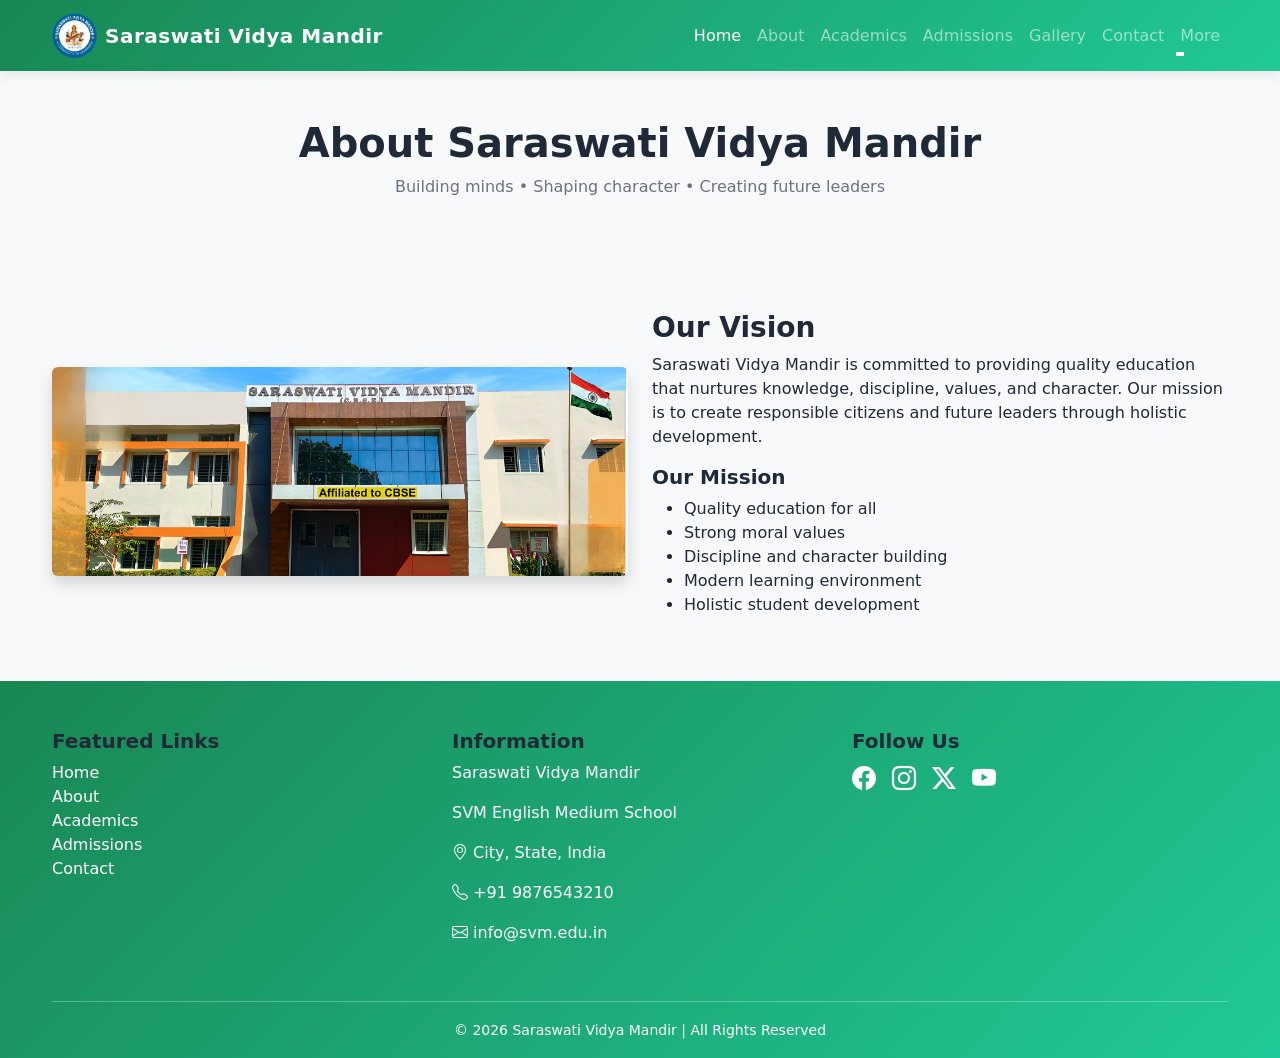
<file: about.html>
<!DOCTYPE html>
<html lang="en">
<head>
<meta charset="UTF-8">
<title>About | Saraswati Vidya Mandir</title>
<meta name="viewport" content="width=device-width, initial-scale=1">

<link href="https://cdn.jsdelivr.net/npm/bootstrap@5.3.2/dist/css/bootstrap.min.css" rel="stylesheet">
<link href="https://cdn.jsdelivr.net/npm/bootstrap-icons@1.11.3/font/bootstrap-icons.css" rel="stylesheet">
<link rel="stylesheet" href="css/style.css">
<link rel="icon" href="images/logo.png">
</head>

<body>

<!-- ================= NAVBAR ================= -->
<!-- Navbar -->
<nav class="navbar navbar-expand-lg navbar-dark bg-success sticky-top">
  <div class="container">
    <!-- Logo + Name -->
    <a class="navbar-brand d-flex align-items-center fw-bold" href="index.html">
      <img src="images/logo.png" alt="SVM Logo" width="45" height="45" class="me-2">
      Saraswati Vidya Mandir
    </a>
    

    <button class="navbar-toggler" data-bs-toggle="collapse" data-bs-target="#menu">
      <span class="navbar-toggler-icon"></span>
    </button>

    <div class="collapse navbar-collapse" id="menu">
      <ul class="navbar-nav ms-auto">

        <li class="nav-item">
          <a class="nav-link active" href="index.html">Home</a>
        </li>

        <li class="nav-item">
          <a class="nav-link" href="about.html">About</a>
        </li>

        <li class="nav-item">
          <a class="nav-link" href="academics.html">Academics</a>
        </li>

        <li class="nav-item">
          <a class="nav-link" href="admissions.html">Admissions</a>
        </li>

        <li class="nav-item">
          <a class="nav-link" href="gallery.html">Gallery</a>
        </li>

         <li class="nav-item">
          <a class="nav-link" href="contact.html">Contact</a>
        </li>

        <!-- Dropdown -->
        <li class="nav-item dropdown">
          <a class="nav-link dropdown-toggle" href="#" role="button" data-bs-toggle="dropdown">
            More
          </a>
          <ul class="dropdown-menu">
            <li><a class="dropdown-item" href="notice.html">Notice Board</a></li>
            <li><a class="dropdown-item" href="results.html">Results</a></li>
            <li><a class="dropdown-item" href="faculty.html">Faculty</a></li>
            <li><a class="dropdown-item" href="events.html">Events</a></li>
            <li><a class="dropdown-item" href="achievements.html">Achievements</a></li>
          </ul>
        </li>
      </ul>
    </div>
  </div>
</nav>

<!-- Header -->
<section class="bg-light py-5 text-center">
  <div class="container">
    <h1 class="fw-bold">About Saraswati Vidya Mandir</h1>
    <p class="text-muted">Building minds • Shaping character • Creating future leaders</p>
  </div>
</section>

<!-- Content -->
<section class="py-5">
<div class="container">
<div class="row align-items-center g-4">

  <div class="col-md-6">
    <img src="images/school.jpg" class="img-fluid rounded shadow">
  </div>

  <div class="col-md-6">
    <h3 class="fw-bold">Our Vision</h3>
    <p>Saraswati Vidya Mandir is committed to providing quality education that nurtures knowledge, discipline, values, and character. Our mission is to create responsible citizens and future leaders through holistic development.</p>

    <h5 class="fw-bold mt-3">Our Mission</h5>
    <ul>
      <li>Quality education for all</li>
      <li>Strong moral values</li>
      <li>Discipline and character building</li>
      <li>Modern learning environment</li>
      <li>Holistic student development</li>
    </ul>
  </div>

</div>
</div>
</section>

<!-- Footer -->
<footer class="bg-success text-white pt-5">
<div class="container">
<div class="row">

  <div class="col-md-4 mb-4">
    <h5 class="fw-bold">Featured Links</h5>
    <ul class="list-unstyled">
      <li><a href="index.html" class="text-white text-decoration-none">Home</a></li>
      <li><a href="about.html" class="text-white text-decoration-none">About</a></li>
      <li><a href="academics.html" class="text-white text-decoration-none">Academics</a></li>
      <li><a href="admissions.html" class="text-white text-decoration-none">Admissions</a></li>
      <li><a href="contact.html" class="text-white text-decoration-none">Contact</a></li>
    </ul>
  </div>

  <div class="col-md-4 mb-4">
    <h5 class="fw-bold">Information</h5>
    <p>Saraswati Vidya Mandir</p>
    <p>SVM English Medium School</p>
    <p><i class="bi bi-geo-alt"></i> City, State, India</p>
    <p><i class="bi bi-telephone"></i> +91 9876543210</p>
    <p><i class="bi bi-envelope"></i> info@svm.edu.in</p>
  </div>

  <div class="col-md-4 mb-4">
    <h5 class="fw-bold">Follow Us</h5>
    <div class="d-flex gap-3 fs-4">
      <a href="#" class="text-white"><i class="bi bi-facebook"></i></a>
      <a href="#" class="text-white"><i class="bi bi-instagram"></i></a>
      <a href="#" class="text-white"><i class="bi bi-twitter-x"></i></a>
      <a href="#" class="text-white"><i class="bi bi-youtube"></i></a>
    </div>
  </div>

</div>

<hr class="border-light">
<div class="text-center pb-3">
  <small>© 2026 Saraswati Vidya Mandir | All Rights Reserved</small>
</div>
</div>
</footer>

<script src="https://cdn.jsdelivr.net/npm/bootstrap@5.3.2/dist/js/bootstrap.bundle.min.js"></script>
</body>
</html>
</file>
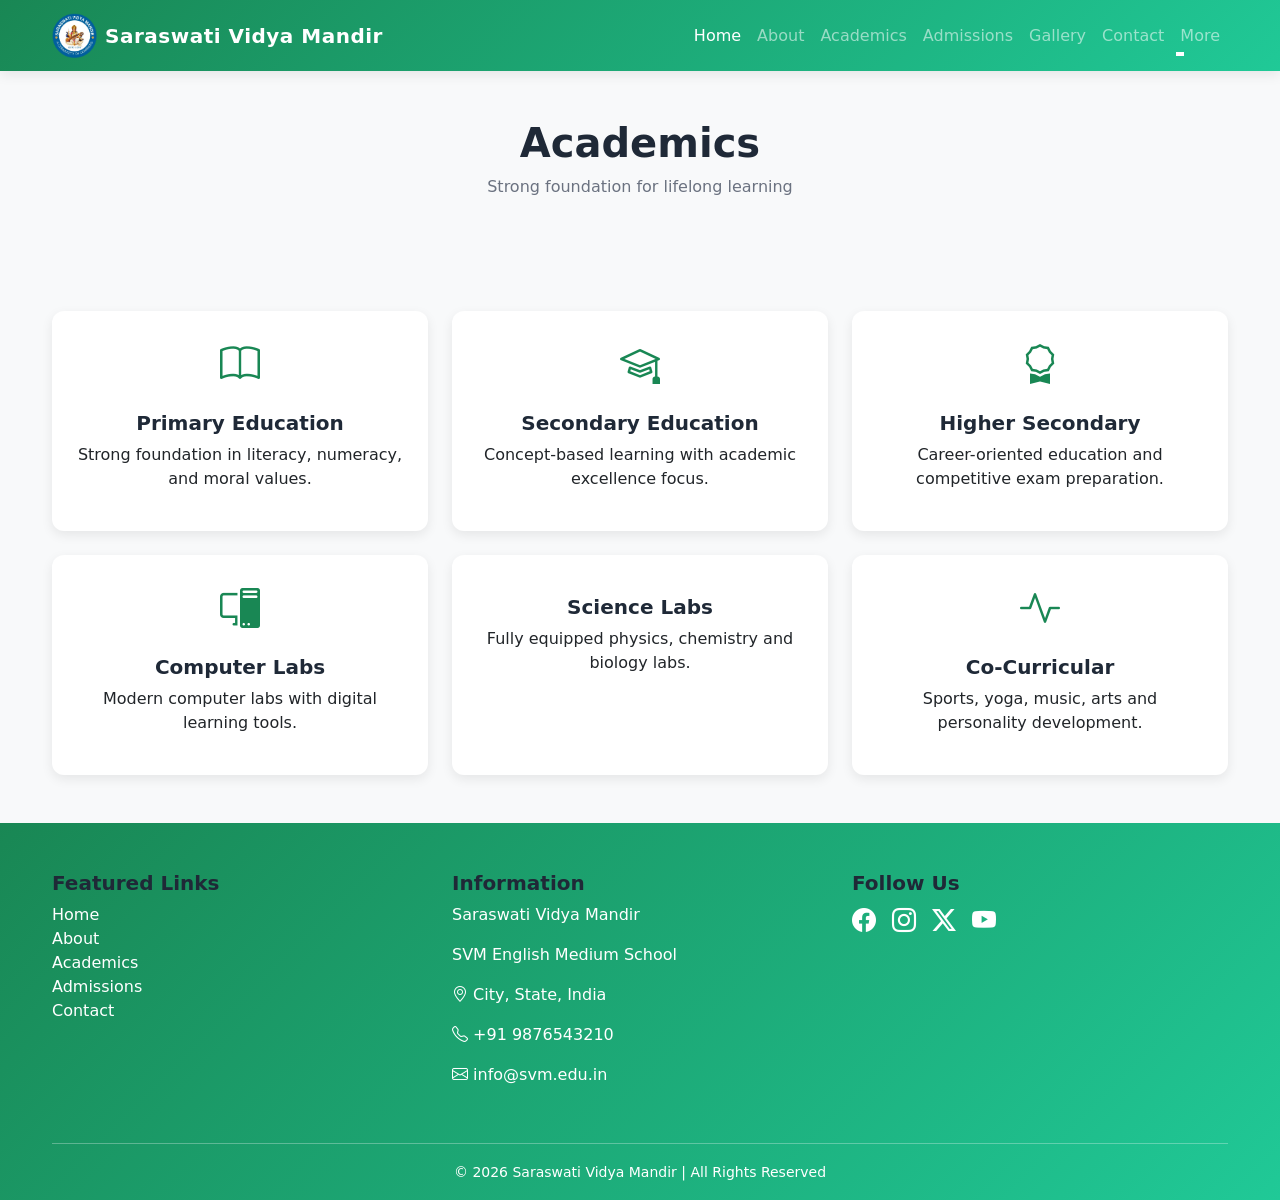
<file: academics.html>
<!DOCTYPE html>
<html lang="en">
<head>
<meta charset="UTF-8">
<title>Academics | Saraswati Vidya Mandir</title>
<meta name="viewport" content="width=device-width, initial-scale=1">

<link href="https://cdn.jsdelivr.net/npm/bootstrap@5.3.2/dist/css/bootstrap.min.css" rel="stylesheet">
<link href="https://cdn.jsdelivr.net/npm/bootstrap-icons@1.11.3/font/bootstrap-icons.css" rel="stylesheet">
<link rel="stylesheet" href="css/style.css">
<link rel="icon" href="images/logo.png">
</head>

<body>

<!-- ================= NAVBAR ================= -->
<!-- Navbar -->
<nav class="navbar navbar-expand-lg navbar-dark bg-success sticky-top">
  <div class="container">
    <!-- Logo + Name -->
    <a class="navbar-brand d-flex align-items-center fw-bold" href="index.html">
      <img src="images/logo.png" alt="SVM Logo" width="45" height="45" class="me-2">
      Saraswati Vidya Mandir
    </a>
    

    <button class="navbar-toggler" data-bs-toggle="collapse" data-bs-target="#menu">
      <span class="navbar-toggler-icon"></span>
    </button>

    <div class="collapse navbar-collapse" id="menu">
      <ul class="navbar-nav ms-auto">

        <li class="nav-item">
          <a class="nav-link active" href="index.html">Home</a>
        </li>

        <li class="nav-item">
          <a class="nav-link" href="about.html">About</a>
        </li>

        <li class="nav-item">
          <a class="nav-link" href="academics.html">Academics</a>
        </li>

        <li class="nav-item">
          <a class="nav-link" href="admissions.html">Admissions</a>
        </li>

        <li class="nav-item">
          <a class="nav-link" href="gallery.html">Gallery</a>
        </li>

         <li class="nav-item">
          <a class="nav-link" href="contact.html">Contact</a>
        </li>

        <!-- Dropdown -->
        <li class="nav-item dropdown">
          <a class="nav-link dropdown-toggle" href="#" role="button" data-bs-toggle="dropdown">
            More
          </a>
          <ul class="dropdown-menu">
            <li><a class="dropdown-item" href="notice.html">Notice Board</a></li>
            <li><a class="dropdown-item" href="results.html">Results</a></li>
            <li><a class="dropdown-item" href="faculty.html">Faculty</a></li>
            <li><a class="dropdown-item" href="events.html">Events</a></li>
            <li><a class="dropdown-item" href="achievements.html">Achievements</a></li>
          </ul>
        </li>
      </ul>
    </div>
  </div>
</nav>


<!-- Header -->
<section class="bg-light py-5 text-center">
  <div class="container">
    <h1 class="fw-bold">Academics</h1>
    <p class="text-muted">Strong foundation for lifelong learning</p>
  </div>
</section>

<!-- Academics Content -->
<section class="py-5">
<div class="container">
<div class="row g-4">

  <div class="col-md-4">
    <div class="card p-4 h-100 text-center">
      <i class="bi bi-book fs-1 text-success"></i>
      <h5 class="fw-bold mt-3">Primary Education</h5>
      <p>Strong foundation in literacy, numeracy, and moral values.</p>
    </div>
  </div>

  <div class="col-md-4">
    <div class="card p-4 h-100 text-center">
      <i class="bi bi-mortarboard fs-1 text-success"></i>
      <h5 class="fw-bold mt-3">Secondary Education</h5>
      <p>Concept-based learning with academic excellence focus.</p>
    </div>
  </div>

  <div class="col-md-4">
    <div class="card p-4 h-100 text-center">
      <i class="bi bi-award fs-1 text-success"></i>
      <h5 class="fw-bold mt-3">Higher Secondary</h5>
      <p>Career-oriented education and competitive exam preparation.</p>
    </div>
  </div>

  <div class="col-md-4">
    <div class="card p-4 h-100 text-center">
      <i class="bi bi-pc-display fs-1 text-success"></i>
      <h5 class="fw-bold mt-3">Computer Labs</h5>
      <p>Modern computer labs with digital learning tools.</p>
    </div>
  </div>

  <div class="col-md-4">
    <div class="card p-4 h-100 text-center">
      <i class="bi bi-flask fs-1 text-success"></i>
      <h5 class="fw-bold mt-3">Science Labs</h5>
      <p>Fully equipped physics, chemistry and biology labs.</p>
    </div>
  </div>

  <div class="col-md-4">
    <div class="card p-4 h-100 text-center">
      <i class="bi bi-activity fs-1 text-success"></i>
      <h5 class="fw-bold mt-3">Co-Curricular</h5>
      <p>Sports, yoga, music, arts and personality development.</p>
    </div>
  </div>

</div>
</div>
</section>

<!-- Footer -->
<footer class="bg-success text-white pt-5">
<div class="container">
<div class="row">

  <div class="col-md-4 mb-4">
    <h5 class="fw-bold">Featured Links</h5>
    <ul class="list-unstyled">
      <li><a href="index.html" class="text-white text-decoration-none">Home</a></li>
      <li><a href="about.html" class="text-white text-decoration-none">About</a></li>
      <li><a href="academics.html" class="text-white text-decoration-none">Academics</a></li>
      <li><a href="admissions.html" class="text-white text-decoration-none">Admissions</a></li>
      <li><a href="contact.html" class="text-white text-decoration-none">Contact</a></li>
    </ul>
  </div>

  <div class="col-md-4 mb-4">
    <h5 class="fw-bold">Information</h5>
    <p>Saraswati Vidya Mandir</p>
    <p>SVM English Medium School</p>
    <p><i class="bi bi-geo-alt"></i> City, State, India</p>
    <p><i class="bi bi-telephone"></i> +91 9876543210</p>
    <p><i class="bi bi-envelope"></i> info@svm.edu.in</p>
  </div>

  <div class="col-md-4 mb-4">
    <h5 class="fw-bold">Follow Us</h5>
    <div class="d-flex gap-3 fs-4">
      <a href="#" class="text-white"><i class="bi bi-facebook"></i></a>
      <a href="#" class="text-white"><i class="bi bi-instagram"></i></a>
      <a href="#" class="text-white"><i class="bi bi-twitter-x"></i></a>
      <a href="#" class="text-white"><i class="bi bi-youtube"></i></a>
    </div>
  </div>

</div>

<hr class="border-light">
<div class="text-center pb-3">
  <small>© 2026 Saraswati Vidya Mandir | All Rights Reserved</small>
</div>
</div>
</footer>

<script src="https://cdn.jsdelivr.net/npm/bootstrap@5.3.2/dist/js/bootstrap.bundle.min.js"></script>
</body>
</html>
</file>
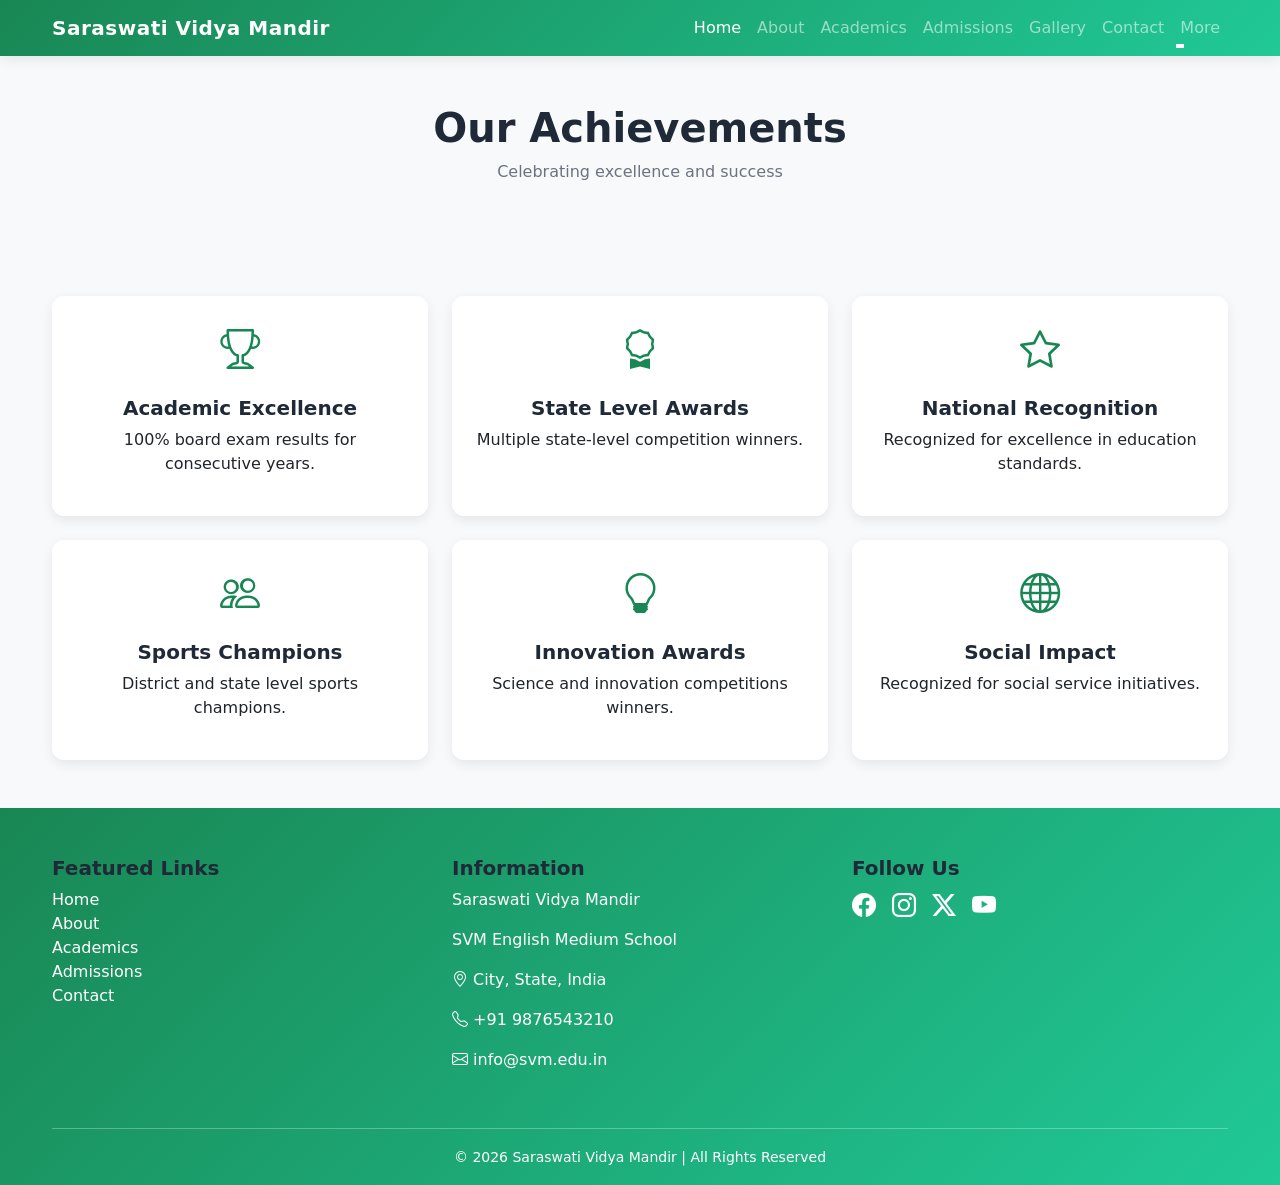
<file: achievements.html>
<!DOCTYPE html>
<html lang="en">
<head>
<meta charset="UTF-8">
<title>Achievements | Saraswati Vidya Mandir</title>
<meta name="viewport" content="width=device-width, initial-scale=1">

<link href="https://cdn.jsdelivr.net/npm/bootstrap@5.3.2/dist/css/bootstrap.min.css" rel="stylesheet">
<link href="https://cdn.jsdelivr.net/npm/bootstrap-icons@1.11.3/font/bootstrap-icons.css" rel="stylesheet">
<link rel="stylesheet" href="css/style.css">
<link rel="icon" href="images/logo.png">
</head>

<body>

<!-- ================= NAVBAR ================= -->
<!-- Navbar -->
<nav class="navbar navbar-expand-lg navbar-dark bg-success sticky-top">
  <div class="container">
    <a class="navbar-brand fw-bold" href="index.html">Saraswati Vidya Mandir</a>

    <button class="navbar-toggler" data-bs-toggle="collapse" data-bs-target="#menu">
      <span class="navbar-toggler-icon"></span>
    </button>

    <div class="collapse navbar-collapse" id="menu">
      <ul class="navbar-nav ms-auto">

        <li class="nav-item">
          <a class="nav-link active" href="index.html">Home</a>
        </li>

        <li class="nav-item">
          <a class="nav-link" href="about.html">About</a>
        </li>

        <li class="nav-item">
          <a class="nav-link" href="academics.html">Academics</a>
        </li>

        <li class="nav-item">
          <a class="nav-link" href="admissions.html">Admissions</a>
        </li>

        <li class="nav-item">
          <a class="nav-link" href="gallery.html">Gallery</a>
        </li>

         <li class="nav-item">
          <a class="nav-link" href="contact.html">Contact</a>
        </li>

        <!-- Dropdown -->
        <li class="nav-item dropdown">
          <a class="nav-link dropdown-toggle" href="#" role="button" data-bs-toggle="dropdown">
            More
          </a>
          <ul class="dropdown-menu">
            <li><a class="dropdown-item" href="notice.html">Notice Board</a></li>
            <li><a class="dropdown-item" href="results.html">Results</a></li>
            <li><a class="dropdown-item" href="faculty.html">Faculty</a></li>
            <li><a class="dropdown-item" href="events.html">Events</a></li>
            <li><a class="dropdown-item" href="achievements.html">Achievements</a></li>
          </ul>
        </li>
      </ul>
    </div>
  </div>
</nav>


<!-- Header -->
<section class="bg-light py-5 text-center">
  <div class="container">
    <h1 class="fw-bold">Our Achievements</h1>
    <p class="text-muted">Celebrating excellence and success</p>
  </div>
</section>

<!-- Achievements Section -->
<section class="py-5">
<div class="container">
<div class="row g-4">

  <div class="col-md-4">
    <div class="card p-4 h-100 text-center">
      <i class="bi bi-trophy fs-1 text-success"></i>
      <h5 class="fw-bold mt-3">Academic Excellence</h5>
      <p>100% board exam results for consecutive years.</p>
    </div>
  </div>

  <div class="col-md-4">
    <div class="card p-4 h-100 text-center">
      <i class="bi bi-award fs-1 text-success"></i>
      <h5 class="fw-bold mt-3">State Level Awards</h5>
      <p>Multiple state-level competition winners.</p>
    </div>
  </div>

  <div class="col-md-4">
    <div class="card p-4 h-100 text-center">
      <i class="bi bi-star fs-1 text-success"></i>
      <h5 class="fw-bold mt-3">National Recognition</h5>
      <p>Recognized for excellence in education standards.</p>
    </div>
  </div>

  <div class="col-md-4">
    <div class="card p-4 h-100 text-center">
      <i class="bi bi-people fs-1 text-success"></i>
      <h5 class="fw-bold mt-3">Sports Champions</h5>
      <p>District and state level sports champions.</p>
    </div>
  </div>

  <div class="col-md-4">
    <div class="card p-4 h-100 text-center">
      <i class="bi bi-lightbulb fs-1 text-success"></i>
      <h5 class="fw-bold mt-3">Innovation Awards</h5>
      <p>Science and innovation competitions winners.</p>
    </div>
  </div>

  <div class="col-md-4">
    <div class="card p-4 h-100 text-center">
      <i class="bi bi-globe fs-1 text-success"></i>
      <h5 class="fw-bold mt-3">Social Impact</h5>
      <p>Recognized for social service initiatives.</p>
    </div>
  </div>

</div>
</div>
</section>

<!-- Footer -->
<footer class="bg-success text-white pt-5">
<div class="container">
<div class="row">

  <div class="col-md-4 mb-4">
    <h5 class="fw-bold">Featured Links</h5>
    <ul class="list-unstyled">
      <li><a href="index.html" class="text-white text-decoration-none">Home</a></li>
      <li><a href="about.html" class="text-white text-decoration-none">About</a></li>
      <li><a href="academics.html" class="text-white text-decoration-none">Academics</a></li>
      <li><a href="admissions.html" class="text-white text-decoration-none">Admissions</a></li>
      <li><a href="contact.html" class="text-white text-decoration-none">Contact</a></li>
    </ul>
  </div>

  <div class="col-md-4 mb-4">
    <h5 class="fw-bold">Information</h5>
    <p>Saraswati Vidya Mandir</p>
    <p>SVM English Medium School</p>
    <p><i class="bi bi-geo-alt"></i> City, State, India</p>
    <p><i class="bi bi-telephone"></i> +91 9876543210</p>
    <p><i class="bi bi-envelope"></i> info@svm.edu.in</p>
  </div>

  <div class="col-md-4 mb-4">
    <h5 class="fw-bold">Follow Us</h5>
    <div class="d-flex gap-3 fs-4">
      <a href="#" class="text-white"><i class="bi bi-facebook"></i></a>
      <a href="#" class="text-white"><i class="bi bi-instagram"></i></a>
      <a href="#" class="text-white"><i class="bi bi-twitter-x"></i></a>
      <a href="#" class="text-white"><i class="bi bi-youtube"></i></a>
    </div>
  </div>

</div>

<hr class="border-light">
<div class="text-center pb-3">
  <small>© 2026 Saraswati Vidya Mandir | All Rights Reserved</small>
</div>
</div>
</footer>

<script src="https://cdn.jsdelivr.net/npm/bootstrap@5.3.2/dist/js/bootstrap.bundle.min.js"></script>
</body>
</html>
</file>
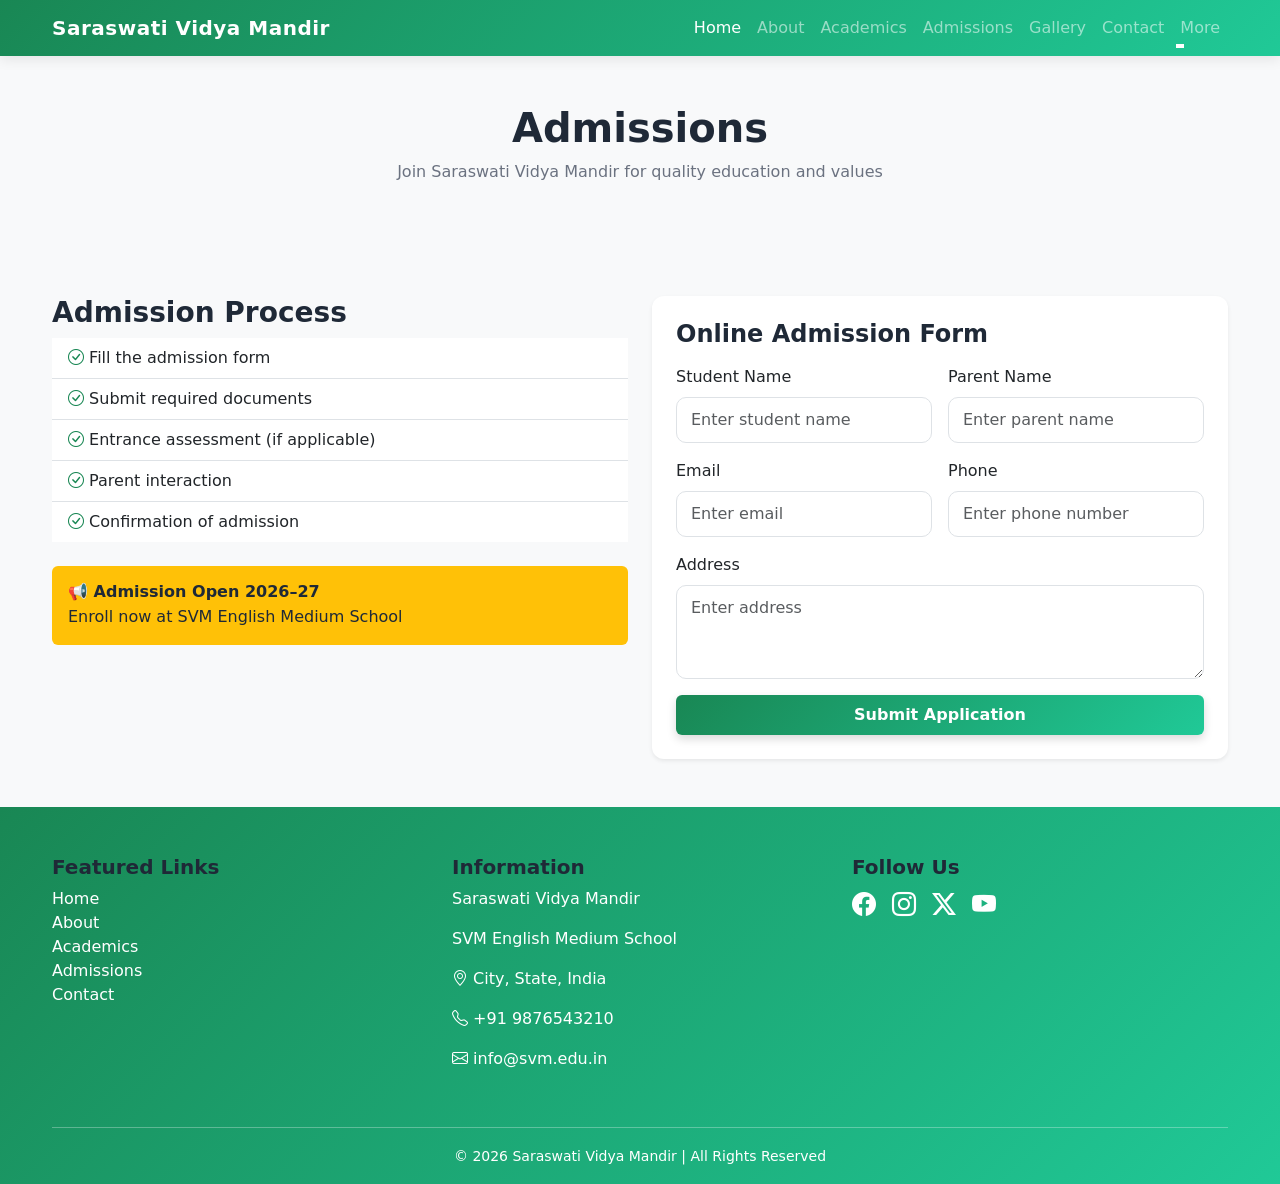
<file: admissions.html>
<!DOCTYPE html>
<html lang="en">
<head>
<meta charset="UTF-8">
<title>Admissions | Saraswati Vidya Mandir</title>
<meta name="viewport" content="width=device-width, initial-scale=1">

<link href="https://cdn.jsdelivr.net/npm/bootstrap@5.3.2/dist/css/bootstrap.min.css" rel="stylesheet">
<link href="https://cdn.jsdelivr.net/npm/bootstrap-icons@1.11.3/font/bootstrap-icons.css" rel="stylesheet">
<link rel="stylesheet" href="css/style.css">
<link rel="icon" href="images/logo.png">
</head>

<body>

<!-- ================= NAVBAR ================= -->
<!-- Navbar -->
<nav class="navbar navbar-expand-lg navbar-dark bg-success sticky-top">
  <div class="container">
    <a class="navbar-brand fw-bold" href="index.html">Saraswati Vidya Mandir</a>

    <button class="navbar-toggler" data-bs-toggle="collapse" data-bs-target="#menu">
      <span class="navbar-toggler-icon"></span>
    </button>

    <div class="collapse navbar-collapse" id="menu">
      <ul class="navbar-nav ms-auto">

        <li class="nav-item">
          <a class="nav-link active" href="index.html">Home</a>
        </li>

        <li class="nav-item">
          <a class="nav-link" href="about.html">About</a>
        </li>

        <li class="nav-item">
          <a class="nav-link" href="academics.html">Academics</a>
        </li>

        <li class="nav-item">
          <a class="nav-link" href="admissions.html">Admissions</a>
        </li>

        <li class="nav-item">
          <a class="nav-link" href="gallery.html">Gallery</a>
        </li>

         <li class="nav-item">
          <a class="nav-link" href="contact.html">Contact</a>
        </li>

        <!-- Dropdown -->
        <li class="nav-item dropdown">
          <a class="nav-link dropdown-toggle" href="#" role="button" data-bs-toggle="dropdown">
            More
          </a>
          <ul class="dropdown-menu">
            <li><a class="dropdown-item" href="notice.html">Notice Board</a></li>
            <li><a class="dropdown-item" href="results.html">Results</a></li>
            <li><a class="dropdown-item" href="faculty.html">Faculty</a></li>
            <li><a class="dropdown-item" href="events.html">Events</a></li>
            <li><a class="dropdown-item" href="achievements.html">Achievements</a></li>
          </ul>
        </li>
      </ul>
    </div>
  </div>
</nav>


<!-- Header -->
<section class="bg-light py-5 text-center">
  <div class="container">
    <h1 class="fw-bold">Admissions</h1>
    <p class="text-muted">Join Saraswati Vidya Mandir for quality education and values</p>
  </div>
</section>

<!-- Admission Info -->
<section class="py-5">
<div class="container">
<div class="row g-4">

  <div class="col-md-6">
    <h3 class="fw-bold">Admission Process</h3>
    <ul class="list-group list-group-flush">
      <li class="list-group-item"><i class="bi bi-check-circle text-success"></i> Fill the admission form</li>
      <li class="list-group-item"><i class="bi bi-check-circle text-success"></i> Submit required documents</li>
      <li class="list-group-item"><i class="bi bi-check-circle text-success"></i> Entrance assessment (if applicable)</li>
      <li class="list-group-item"><i class="bi bi-check-circle text-success"></i> Parent interaction</li>
      <li class="list-group-item"><i class="bi bi-check-circle text-success"></i> Confirmation of admission</li>
    </ul>

    <div class="mt-4 p-3 bg-warning rounded">
      <h6 class="fw-bold mb-1">📢 Admission Open 2026–27</h6>
      <p class="mb-0">Enroll now at SVM English Medium School</p>
    </div>
  </div>

  <div class="col-md-6">
    <div class="card p-4 shadow-sm">
      <h4 class="fw-bold mb-3">Online Admission Form</h4>

      <form>
        <div class="row g-3">

          <div class="col-md-6">
            <label class="form-label">Student Name</label>
            <input type="text" class="form-control" placeholder="Enter student name">
          </div>

          <div class="col-md-6">
            <label class="form-label">Parent Name</label>
            <input type="text" class="form-control" placeholder="Enter parent name">
          </div>

          <div class="col-md-6">
            <label class="form-label">Email</label>
            <input type="email" class="form-control" placeholder="Enter email">
          </div>

          <div class="col-md-6">
            <label class="form-label">Phone</label>
            <input type="text" class="form-control" placeholder="Enter phone number">
          </div>

          <div class="col-12">
            <label class="form-label">Address</label>
            <textarea class="form-control" rows="3" placeholder="Enter address"></textarea>
          </div>

          <div class="col-12">
            <button type="submit" class="btn btn-success w-100 py-2 fw-semibold">
              Submit Application
            </button>
          </div>

        </div>
      </form>

    </div>
  </div>

</div>
</div>
</section>

<!-- Footer -->
<footer class="bg-success text-white pt-5">
<div class="container">
<div class="row">

  <div class="col-md-4 mb-4">
    <h5 class="fw-bold">Featured Links</h5>
    <ul class="list-unstyled">
      <li><a href="index.html" class="text-white text-decoration-none">Home</a></li>
      <li><a href="about.html" class="text-white text-decoration-none">About</a></li>
      <li><a href="academics.html" class="text-white text-decoration-none">Academics</a></li>
      <li><a href="admissions.html" class="text-white text-decoration-none">Admissions</a></li>
      <li><a href="contact.html" class="text-white text-decoration-none">Contact</a></li>
    </ul>
  </div>

  <div class="col-md-4 mb-4">
    <h5 class="fw-bold">Information</h5>
    <p>Saraswati Vidya Mandir</p>
    <p>SVM English Medium School</p>
    <p><i class="bi bi-geo-alt"></i> City, State, India</p>
    <p><i class="bi bi-telephone"></i> +91 9876543210</p>
    <p><i class="bi bi-envelope"></i> info@svm.edu.in</p>
  </div>

  <div class="col-md-4 mb-4">
    <h5 class="fw-bold">Follow Us</h5>
    <div class="d-flex gap-3 fs-4">
      <a href="#" class="text-white"><i class="bi bi-facebook"></i></a>
      <a href="#" class="text-white"><i class="bi bi-instagram"></i></a>
      <a href="#" class="text-white"><i class="bi bi-twitter-x"></i></a>
      <a href="#" class="text-white"><i class="bi bi-youtube"></i></a>
    </div>
  </div>

</div>

<hr class="border-light">
<div class="text-center pb-3">
  <small>© 2026 Saraswati Vidya Mandir | All Rights Reserved</small>
</div>
</div>
</footer>

<script src="https://cdn.jsdelivr.net/npm/bootstrap@5.3.2/dist/js/bootstrap.bundle.min.js"></script>
</body>
</html>
</file>
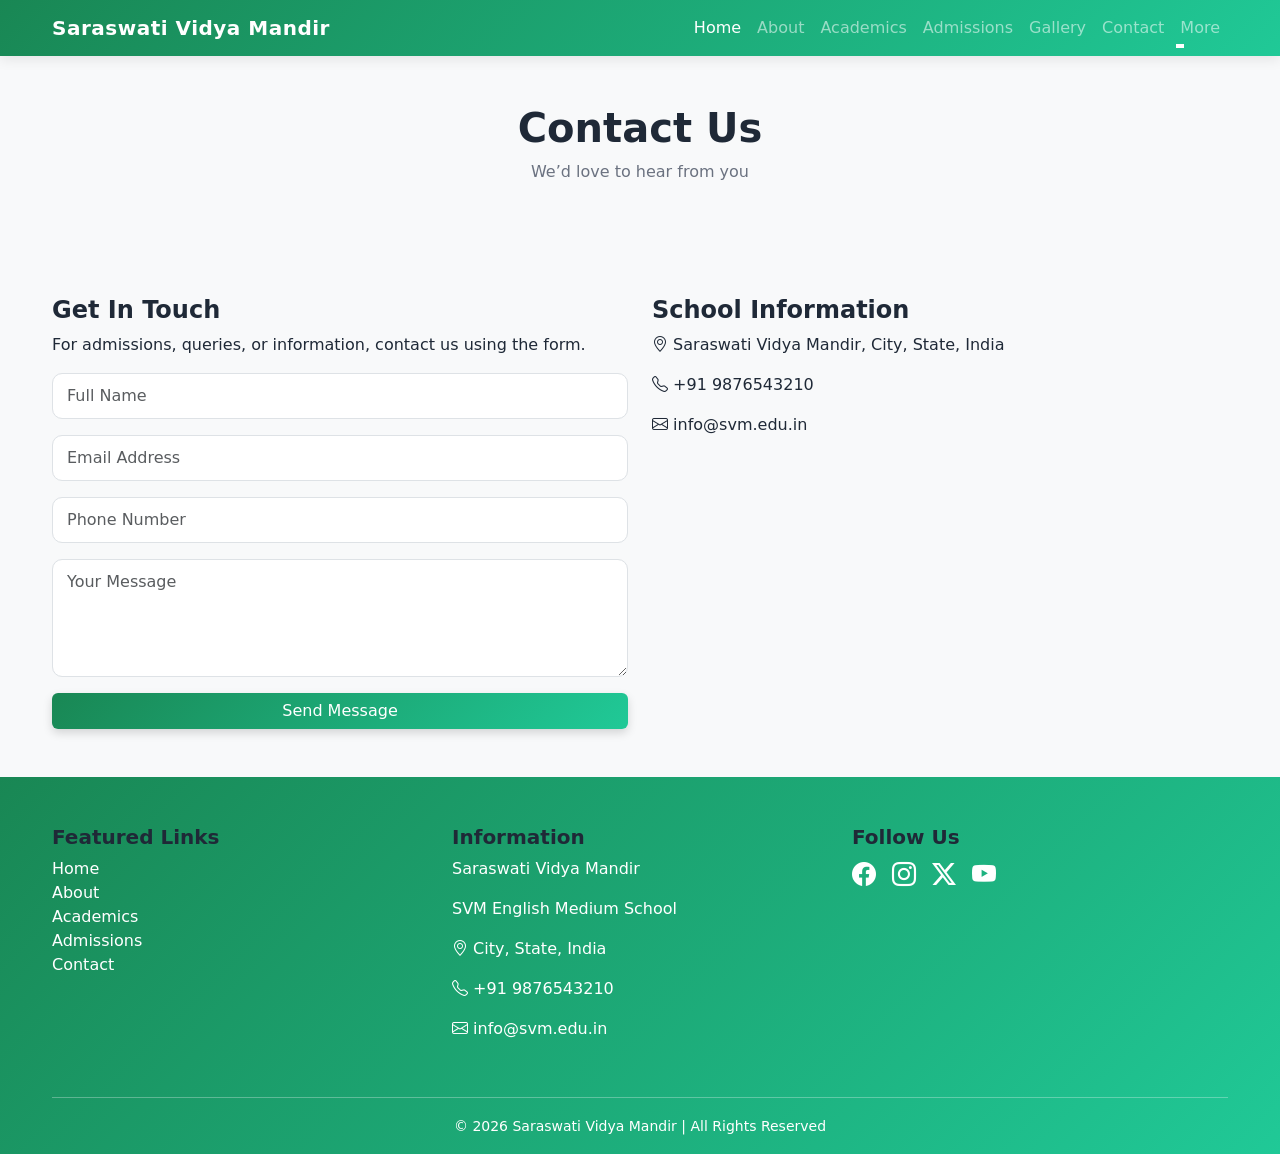
<file: contact.html>
<!DOCTYPE html>
<html lang="en">
<head>
<meta charset="UTF-8">
<title>Contact | Saraswati Vidya Mandir</title>
<meta name="viewport" content="width=device-width, initial-scale=1">

<link href="https://cdn.jsdelivr.net/npm/bootstrap@5.3.2/dist/css/bootstrap.min.css" rel="stylesheet">
<link href="https://cdn.jsdelivr.net/npm/bootstrap-icons@1.11.3/font/bootstrap-icons.css" rel="stylesheet">
<link rel="stylesheet" href="css/style.css">
<link rel="icon" href="images/logo.png">
</head>

<body>

<!-- ================= NAVBAR ================= -->
<!-- Navbar -->
<nav class="navbar navbar-expand-lg navbar-dark bg-success sticky-top">
  <div class="container">
    <a class="navbar-brand fw-bold" href="index.html">Saraswati Vidya Mandir</a>

    <button class="navbar-toggler" data-bs-toggle="collapse" data-bs-target="#menu">
      <span class="navbar-toggler-icon"></span>
    </button>

    <div class="collapse navbar-collapse" id="menu">
      <ul class="navbar-nav ms-auto">

        <li class="nav-item">
          <a class="nav-link active" href="index.html">Home</a>
        </li>

        <li class="nav-item">
          <a class="nav-link" href="about.html">About</a>
        </li>

        <li class="nav-item">
          <a class="nav-link" href="academics.html">Academics</a>
        </li>

        <li class="nav-item">
          <a class="nav-link" href="admissions.html">Admissions</a>
        </li>

        <li class="nav-item">
          <a class="nav-link" href="gallery.html">Gallery</a>
        </li>

         <li class="nav-item">
          <a class="nav-link" href="contact.html">Contact</a>
        </li>

        <!-- Dropdown -->
        <li class="nav-item dropdown">
          <a class="nav-link dropdown-toggle" href="#" role="button" data-bs-toggle="dropdown">
            More
          </a>
          <ul class="dropdown-menu">
            <li><a class="dropdown-item" href="notice.html">Notice Board</a></li>
            <li><a class="dropdown-item" href="results.html">Results</a></li>
            <li><a class="dropdown-item" href="faculty.html">Faculty</a></li>
            <li><a class="dropdown-item" href="events.html">Events</a></li>
            <li><a class="dropdown-item" href="achievements.html">Achievements</a></li>
          </ul>
        </li>
      </ul>
    </div>
  </div>
</nav>

<!-- Header -->
<section class="bg-light py-5 text-center">
  <div class="container">
    <h1 class="fw-bold">Contact Us</h1>
    <p class="text-muted">We’d love to hear from you</p>
  </div>
</section>

<!-- Contact Section -->
<section class="py-5">
<div class="container">
<div class="row g-4">

  <div class="col-md-6">
    <h4 class="fw-bold">Get In Touch</h4>
    <p>For admissions, queries, or information, contact us using the form.</p>

    <form>
      <div class="mb-3">
        <input type="text" class="form-control" placeholder="Full Name">
      </div>
      <div class="mb-3">
        <input type="email" class="form-control" placeholder="Email Address">
      </div>
      <div class="mb-3">
        <input type="text" class="form-control" placeholder="Phone Number">
      </div>
      <div class="mb-3">
        <textarea class="form-control" rows="4" placeholder="Your Message"></textarea>
      </div>
      <button class="btn btn-success w-100">Send Message</button>
    </form>
  </div>

  <div class="col-md-6">
    <h4 class="fw-bold">School Information</h4>
    <p><i class="bi bi-geo-alt"></i> Saraswati Vidya Mandir, City, State, India</p>
    <p><i class="bi bi-telephone"></i> +91 9876543210</p>
    <p><i class="bi bi-envelope"></i> info@svm.edu.in</p>

    <div class="mt-4">
      <iframe 
        src="https://www.google.com/maps?q=India&output=embed" 
        width="100%" 
        height="250" 
        style="border:0;" 
        allowfullscreen 
        loading="lazy">
      </iframe>
    </div>
  </div>

</div>
</div>
</section>

<!-- Footer -->
<footer class="bg-success text-white pt-5">
<div class="container">
<div class="row">

  <div class="col-md-4 mb-4">
    <h5 class="fw-bold">Featured Links</h5>
    <ul class="list-unstyled">
      <li><a href="index.html" class="text-white text-decoration-none">Home</a></li>
      <li><a href="about.html" class="text-white text-decoration-none">About</a></li>
      <li><a href="academics.html" class="text-white text-decoration-none">Academics</a></li>
      <li><a href="admissions.html" class="text-white text-decoration-none">Admissions</a></li>
      <li><a href="contact.html" class="text-white text-decoration-none">Contact</a></li>
    </ul>
  </div>

  <div class="col-md-4 mb-4">
    <h5 class="fw-bold">Information</h5>
    <p>Saraswati Vidya Mandir</p>
    <p>SVM English Medium School</p>
    <p><i class="bi bi-geo-alt"></i> City, State, India</p>
    <p><i class="bi bi-telephone"></i> +91 9876543210</p>
    <p><i class="bi bi-envelope"></i> info@svm.edu.in</p>
  </div>

  <div class="col-md-4 mb-4">
    <h5 class="fw-bold">Follow Us</h5>
    <div class="d-flex gap-3 fs-4">
      <a href="#" class="text-white"><i class="bi bi-facebook"></i></a>
      <a href="#" class="text-white"><i class="bi bi-instagram"></i></a>
      <a href="#" class="text-white"><i class="bi bi-twitter-x"></i></a>
      <a href="#" class="text-white"><i class="bi bi-youtube"></i></a>
    </div>
  </div>

</div>

<hr class="border-light">
<div class="text-center pb-3">
  <small>© 2026 Saraswati Vidya Mandir | All Rights Reserved</small>
</div>
</div>
</footer>

<script src="https://cdn.jsdelivr.net/npm/bootstrap@5.3.2/dist/js/bootstrap.bundle.min.js"></script>
</body>
</html>
</file>
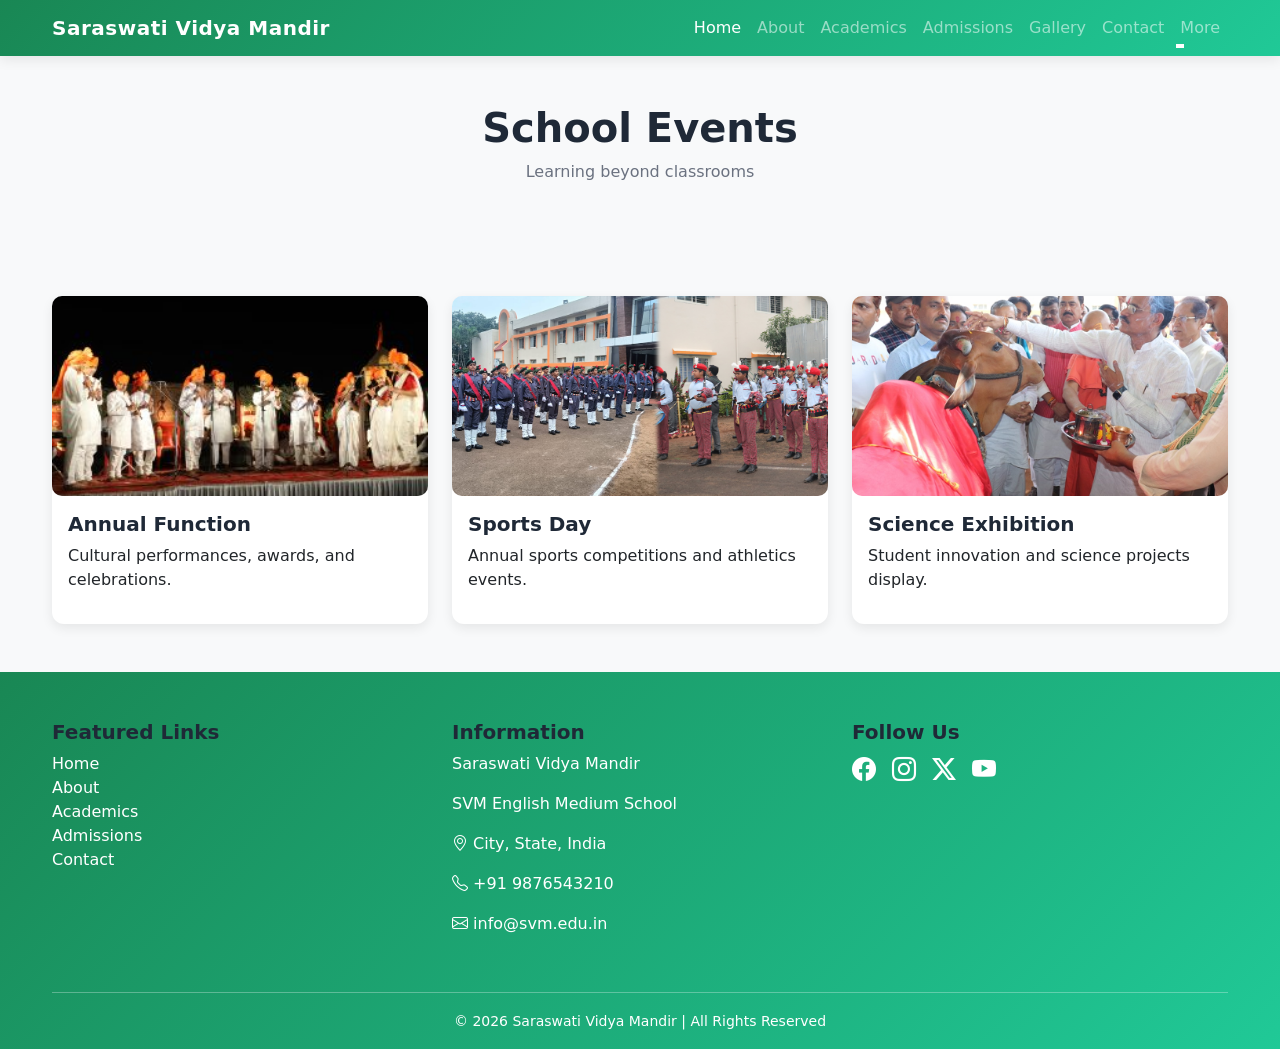
<file: events.html>
<!DOCTYPE html>
<html lang="en">
<head>
<meta charset="UTF-8">
<title>Events | Saraswati Vidya Mandir</title>
<meta name="viewport" content="width=device-width, initial-scale=1">

<link href="https://cdn.jsdelivr.net/npm/bootstrap@5.3.2/dist/css/bootstrap.min.css" rel="stylesheet">
<link href="https://cdn.jsdelivr.net/npm/bootstrap-icons@1.11.3/font/bootstrap-icons.css" rel="stylesheet">
<link rel="stylesheet" href="css/style.css">
<link rel="icon" href="images/logo.png">
</head>

<body>

<!-- ================= NAVBAR ================= -->
<!-- Navbar -->
<nav class="navbar navbar-expand-lg navbar-dark bg-success sticky-top">
  <div class="container">
    <a class="navbar-brand fw-bold" href="index.html">Saraswati Vidya Mandir</a>

    <button class="navbar-toggler" data-bs-toggle="collapse" data-bs-target="#menu">
      <span class="navbar-toggler-icon"></span>
    </button>

    <div class="collapse navbar-collapse" id="menu">
      <ul class="navbar-nav ms-auto">

        <li class="nav-item">
          <a class="nav-link active" href="index.html">Home</a>
        </li>

        <li class="nav-item">
          <a class="nav-link" href="about.html">About</a>
        </li>

        <li class="nav-item">
          <a class="nav-link" href="academics.html">Academics</a>
        </li>

        <li class="nav-item">
          <a class="nav-link" href="admissions.html">Admissions</a>
        </li>

        <li class="nav-item">
          <a class="nav-link" href="gallery.html">Gallery</a>
        </li>

         <li class="nav-item">
          <a class="nav-link" href="contact.html">Contact</a>
        </li>

        <!-- Dropdown -->
        <li class="nav-item dropdown">
          <a class="nav-link dropdown-toggle" href="#" role="button" data-bs-toggle="dropdown">
            More
          </a>
          <ul class="dropdown-menu">
            <li><a class="dropdown-item" href="notice.html">Notice Board</a></li>
            <li><a class="dropdown-item" href="results.html">Results</a></li>
            <li><a class="dropdown-item" href="faculty.html">Faculty</a></li>
            <li><a class="dropdown-item" href="events.html">Events</a></li>
            <li><a class="dropdown-item" href="achievements.html">Achievements</a></li>
          </ul>
        </li>
      </ul>
    </div>
  </div>
</nav>


<!-- Header -->
<section class="bg-light py-5 text-center">
  <div class="container">
    <h1 class="fw-bold">School Events</h1>
    <p class="text-muted">Learning beyond classrooms</p>
  </div>
</section>

<!-- Events Section -->
<section class="py-5">
<div class="container">
<div class="row g-4">

  <div class="col-md-4">
    <div class="card h-100">
      <img src="images/event1.jpg" class="img-fluid gallery-img">
      <div class="card-body">
        <h5 class="fw-bold">Annual Function</h5>
        <p>Cultural performances, awards, and celebrations.</p>
      </div>
    </div>
  </div>

  <div class="col-md-4">
    <div class="card h-100">
      <img src="images/event2.jpg" class="img-fluid gallery-img">
      <div class="card-body">
        <h5 class="fw-bold">Sports Day</h5>
        <p>Annual sports competitions and athletics events.</p>
      </div>
    </div>
  </div>

  <div class="col-md-4">
    <div class="card h-100">
      <img src="images/event3.jpg" class="img-fluid gallery-img">
      <div class="card-body">
        <h5 class="fw-bold">Science Exhibition</h5>
        <p>Student innovation and science projects display.</p>
      </div>
    </div>
  </div>

</div>
</div>
</section>

<!-- Footer -->
<footer class="bg-success text-white pt-5">
<div class="container">
<div class="row">

  <div class="col-md-4 mb-4">
    <h5 class="fw-bold">Featured Links</h5>
    <ul class="list-unstyled">
      <li><a href="index.html" class="text-white text-decoration-none">Home</a></li>
      <li><a href="about.html" class="text-white text-decoration-none">About</a></li>
      <li><a href="academics.html" class="text-white text-decoration-none">Academics</a></li>
      <li><a href="admissions.html" class="text-white text-decoration-none">Admissions</a></li>
      <li><a href="contact.html" class="text-white text-decoration-none">Contact</a></li>
    </ul>
  </div>

  <div class="col-md-4 mb-4">
    <h5 class="fw-bold">Information</h5>
    <p>Saraswati Vidya Mandir</p>
    <p>SVM English Medium School</p>
    <p><i class="bi bi-geo-alt"></i> City, State, India</p>
    <p><i class="bi bi-telephone"></i> +91 9876543210</p>
    <p><i class="bi bi-envelope"></i> info@svm.edu.in</p>
  </div>

  <div class="col-md-4 mb-4">
    <h5 class="fw-bold">Follow Us</h5>
    <div class="d-flex gap-3 fs-4">
      <a href="#" class="text-white"><i class="bi bi-facebook"></i></a>
      <a href="#" class="text-white"><i class="bi bi-instagram"></i></a>
      <a href="#" class="text-white"><i class="bi bi-twitter-x"></i></a>
      <a href="#" class="text-white"><i class="bi bi-youtube"></i></a>
    </div>
  </div>

</div>

<hr class="border-light">
<div class="text-center pb-3">
  <small>© 2026 Saraswati Vidya Mandir | All Rights Reserved</small>
</div>
</div>
</footer>

<script src="https://cdn.jsdelivr.net/npm/bootstrap@5.3.2/dist/js/bootstrap.bundle.min.js"></script>
</body>
</html>
</file>
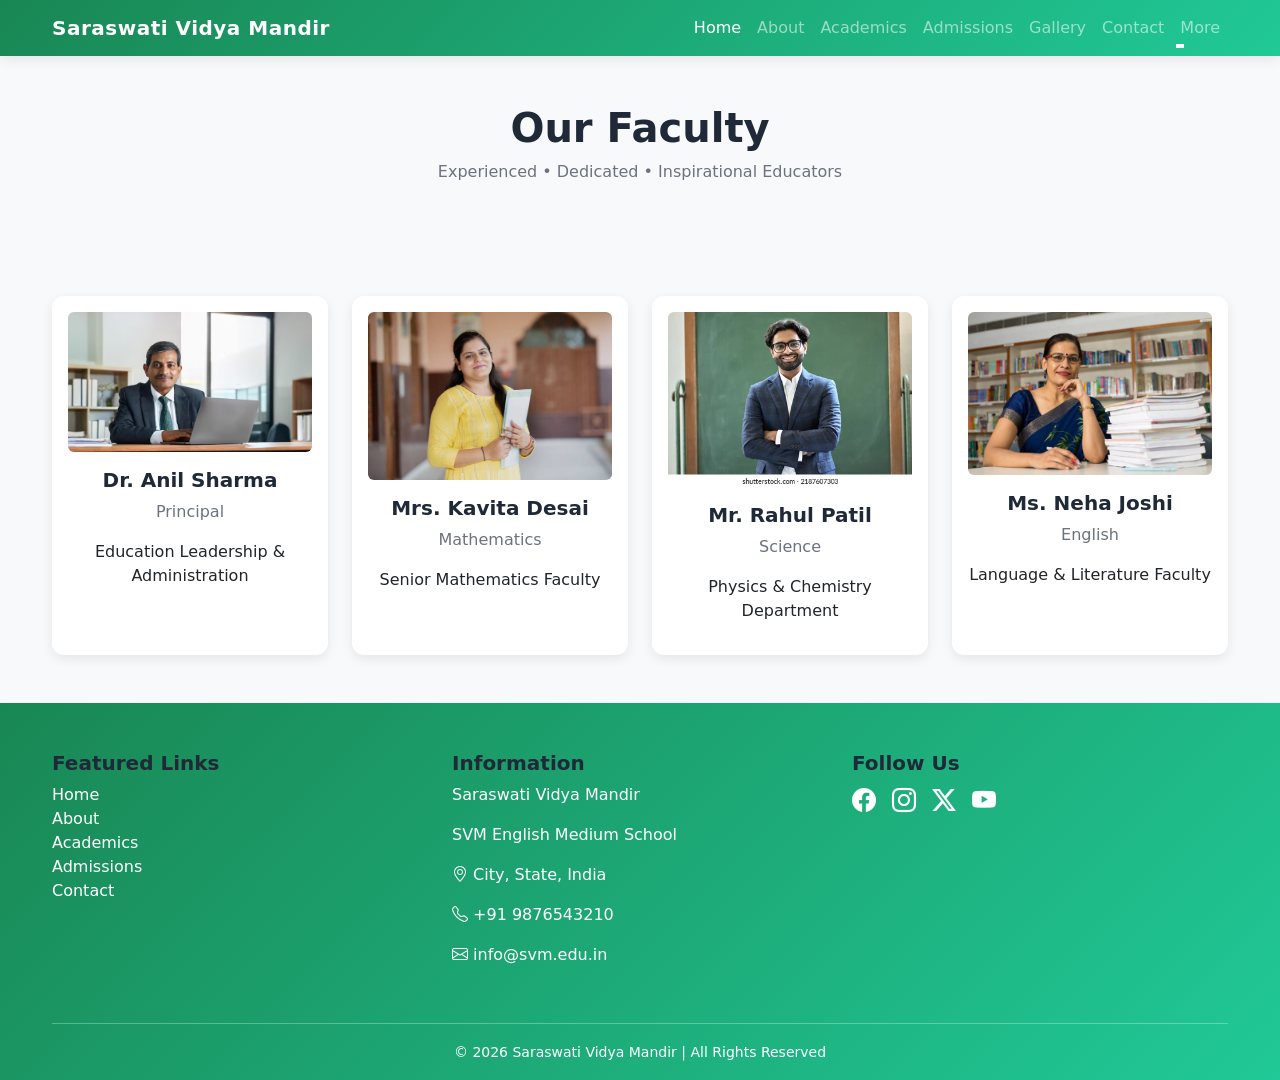
<file: faculty.html>
<!DOCTYPE html>
<html lang="en">
<head>
<meta charset="UTF-8">
<title>Faculty | Saraswati Vidya Mandir</title>
<meta name="viewport" content="width=device-width, initial-scale=1">

<link href="https://cdn.jsdelivr.net/npm/bootstrap@5.3.2/dist/css/bootstrap.min.css" rel="stylesheet">
<link href="https://cdn.jsdelivr.net/npm/bootstrap-icons@1.11.3/font/bootstrap-icons.css" rel="stylesheet">
<link rel="stylesheet" href="css/style.css">
<link rel="icon" href="images/logo.png">
</head>

<body>

<!-- ================= NAVBAR ================= -->
<!-- Navbar -->
<nav class="navbar navbar-expand-lg navbar-dark bg-success sticky-top">
  <div class="container">
    <a class="navbar-brand fw-bold" href="index.html">Saraswati Vidya Mandir</a>

    <button class="navbar-toggler" data-bs-toggle="collapse" data-bs-target="#menu">
      <span class="navbar-toggler-icon"></span>
    </button>

    <div class="collapse navbar-collapse" id="menu">
      <ul class="navbar-nav ms-auto">

        <li class="nav-item">
          <a class="nav-link active" href="index.html">Home</a>
        </li>

        <li class="nav-item">
          <a class="nav-link" href="about.html">About</a>
        </li>

        <li class="nav-item">
          <a class="nav-link" href="academics.html">Academics</a>
        </li>

        <li class="nav-item">
          <a class="nav-link" href="admissions.html">Admissions</a>
        </li>

        <li class="nav-item">
          <a class="nav-link" href="gallery.html">Gallery</a>
        </li>

         <li class="nav-item">
          <a class="nav-link" href="contact.html">Contact</a>
        </li>

        <!-- Dropdown -->
        <li class="nav-item dropdown">
          <a class="nav-link dropdown-toggle" href="#" role="button" data-bs-toggle="dropdown">
            More
          </a>
          <ul class="dropdown-menu">
            <li><a class="dropdown-item" href="notice.html">Notice Board</a></li>
            <li><a class="dropdown-item" href="results.html">Results</a></li>
            <li><a class="dropdown-item" href="faculty.html">Faculty</a></li>
            <li><a class="dropdown-item" href="events.html">Events</a></li>
            <li><a class="dropdown-item" href="achievements.html">Achievements</a></li>
          </ul>
        </li>
      </ul>
    </div>
  </div>
</nav>


<!-- Header -->
<section class="bg-light py-5 text-center">
  <div class="container">
    <h1 class="fw-bold">Our Faculty</h1>
    <p class="text-muted">Experienced • Dedicated • Inspirational Educators</p>
  </div>
</section>

<!-- Faculty Section -->
<section class="py-5">
<div class="container">
<div class="row g-4">

  <div class="col-md-3">
    <div class="card text-center p-3 h-100">
      <img src="images/teacher1.jpg" class="img-fluid rounded mb-3">
      <h5 class="fw-bold">Dr. Anil Sharma</h5>
      <p class="text-muted">Principal</p>
      <p>Education Leadership & Administration</p>
    </div>
  </div>

  <div class="col-md-3">
    <div class="card text-center p-3 h-100">
      <img src="images/teacher2.jpg" class="img-fluid rounded mb-3">
      <h5 class="fw-bold">Mrs. Kavita Desai</h5>
      <p class="text-muted">Mathematics</p>
      <p>Senior Mathematics Faculty</p>
    </div>
  </div>

  <div class="col-md-3">
    <div class="card text-center p-3 h-100">
      <img src="images/teacher3.jpg" class="img-fluid rounded mb-3">
      <h5 class="fw-bold">Mr. Rahul Patil</h5>
      <p class="text-muted">Science</p>
      <p>Physics & Chemistry Department</p>
    </div>
  </div>

  <div class="col-md-3">
    <div class="card text-center p-3 h-100">
      <img src="images/teacher4.jpg" class="img-fluid rounded mb-3">
      <h5 class="fw-bold">Ms. Neha Joshi</h5>
      <p class="text-muted">English</p>
      <p>Language & Literature Faculty</p>
    </div>
  </div>

</div>
</div>
</section>

<!-- Footer -->
<footer class="bg-success text-white pt-5">
<div class="container">
<div class="row">

  <div class="col-md-4 mb-4">
    <h5 class="fw-bold">Featured Links</h5>
    <ul class="list-unstyled">
      <li><a href="index.html" class="text-white text-decoration-none">Home</a></li>
      <li><a href="about.html" class="text-white text-decoration-none">About</a></li>
      <li><a href="academics.html" class="text-white text-decoration-none">Academics</a></li>
      <li><a href="admissions.html" class="text-white text-decoration-none">Admissions</a></li>
      <li><a href="contact.html" class="text-white text-decoration-none">Contact</a></li>
    </ul>
  </div>

  <div class="col-md-4 mb-4">
    <h5 class="fw-bold">Information</h5>
    <p>Saraswati Vidya Mandir</p>
    <p>SVM English Medium School</p>
    <p><i class="bi bi-geo-alt"></i> City, State, India</p>
    <p><i class="bi bi-telephone"></i> +91 9876543210</p>
    <p><i class="bi bi-envelope"></i> info@svm.edu.in</p>
  </div>

  <div class="col-md-4 mb-4">
    <h5 class="fw-bold">Follow Us</h5>
    <div class="d-flex gap-3 fs-4">
      <a href="#" class="text-white"><i class="bi bi-facebook"></i></a>
      <a href="#" class="text-white"><i class="bi bi-instagram"></i></a>
      <a href="#" class="text-white"><i class="bi bi-twitter-x"></i></a>
      <a href="#" class="text-white"><i class="bi bi-youtube"></i></a>
    </div>
  </div>

</div>

<hr class="border-light">
<div class="text-center pb-3">
  <small>© 2026 Saraswati Vidya Mandir | All Rights Reserved</small>
</div>
</div>
</footer>

<script src="https://cdn.jsdelivr.net/npm/bootstrap@5.3.2/dist/js/bootstrap.bundle.min.js"></script>
</body>
</html>
</file>
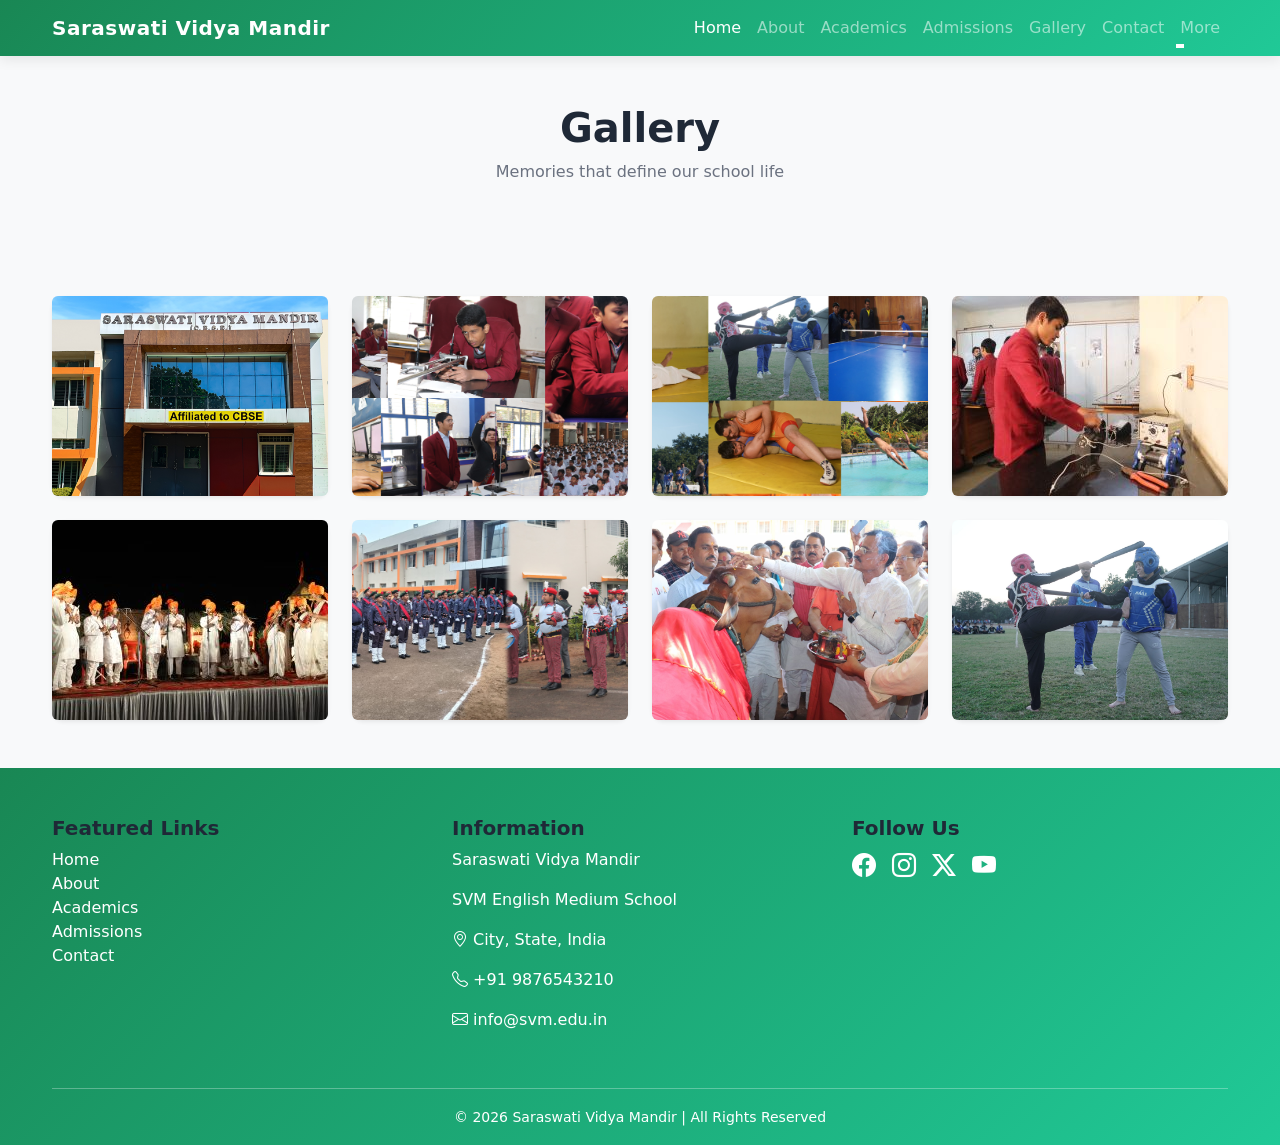
<file: gallery.html>
<!DOCTYPE html>
<html lang="en">
<head>
<meta charset="UTF-8">
<title>Gallery | Saraswati Vidya Mandir</title>
<meta name="viewport" content="width=device-width, initial-scale=1">

<link href="https://cdn.jsdelivr.net/npm/bootstrap@5.3.2/dist/css/bootstrap.min.css" rel="stylesheet">
<link href="https://cdn.jsdelivr.net/npm/bootstrap-icons@1.11.3/font/bootstrap-icons.css" rel="stylesheet">
<link rel="stylesheet" href="css/style.css">
<link rel="icon" href="images/logo.png">
</head>

<body>

<!-- ================= NAVBAR ================= -->
<!-- Navbar -->
<nav class="navbar navbar-expand-lg navbar-dark bg-success sticky-top">
  <div class="container">
    <a class="navbar-brand fw-bold" href="index.html">Saraswati Vidya Mandir</a>

    <button class="navbar-toggler" data-bs-toggle="collapse" data-bs-target="#menu">
      <span class="navbar-toggler-icon"></span>
    </button>

    <div class="collapse navbar-collapse" id="menu">
      <ul class="navbar-nav ms-auto">

        <li class="nav-item">
          <a class="nav-link active" href="index.html">Home</a>
        </li>

        <li class="nav-item">
          <a class="nav-link" href="about.html">About</a>
        </li>

        <li class="nav-item">
          <a class="nav-link" href="academics.html">Academics</a>
        </li>

        <li class="nav-item">
          <a class="nav-link" href="admissions.html">Admissions</a>
        </li>

        <li class="nav-item">
          <a class="nav-link" href="gallery.html">Gallery</a>
        </li>

         <li class="nav-item">
          <a class="nav-link" href="contact.html">Contact</a>
        </li>

        <!-- Dropdown -->
        <li class="nav-item dropdown">
          <a class="nav-link dropdown-toggle" href="#" role="button" data-bs-toggle="dropdown">
            More
          </a>
          <ul class="dropdown-menu">
            <li><a class="dropdown-item" href="notice.html">Notice Board</a></li>
            <li><a class="dropdown-item" href="results.html">Results</a></li>
            <li><a class="dropdown-item" href="faculty.html">Faculty</a></li>
            <li><a class="dropdown-item" href="events.html">Events</a></li>
            <li><a class="dropdown-item" href="achievements.html">Achievements</a></li>
          </ul>
        </li>
      </ul>
    </div>
  </div>
</nav>


<!-- Header -->
<section class="bg-light py-5 text-center">
  <div class="container">
    <h1 class="fw-bold">Gallery</h1>
    <p class="text-muted">Memories that define our school life</p>
  </div>
</section>

<!-- Gallery Section -->
<section class="py-5">
<div class="container">
<div class="row g-4">

  <div class="col-md-3 col-sm-6">
    <div class="card border-0 shadow-sm">
      <img src="images/school.jpg" class="img-fluid rounded gallery-img">
    </div>
  </div>

  <div class="col-md-3 col-sm-6">
    <div class="card border-0 shadow-sm">
      <img src="images/classroom.jpg" class="img-fluid rounded gallery-img">
    </div>
  </div>

  <div class="col-md-3 col-sm-6">
    <div class="card border-0 shadow-sm">
      <img src="images/sports.jpg" class="img-fluid rounded gallery-img">
    </div>
  </div>

  <div class="col-md-3 col-sm-6">
    <div class="card border-0 shadow-sm">
      <img src="images/lab.jpg" class="img-fluid rounded gallery-img">
    </div>
  </div>

  <div class="col-md-3 col-sm-6">
    <div class="card border-0 shadow-sm">
      <img src="images/event1.jpg" class="img-fluid rounded gallery-img">
    </div>
  </div>

  <div class="col-md-3 col-sm-6">
    <div class="card border-0 shadow-sm">
      <img src="images/event2.jpg" class="img-fluid rounded gallery-img">
    </div>
  </div>

  <div class="col-md-3 col-sm-6">
    <div class="card border-0 shadow-sm">
      <img src="images/event3.jpg" class="img-fluid rounded gallery-img">
    </div>
  </div>

  <div class="col-md-3 col-sm-6">
    <div class="card border-0 shadow-sm">
      <img src="images/event4.jpg" class="img-fluid rounded gallery-img">
    </div>
  </div>

</div>
</div>
</section>

<!-- Footer -->
<footer class="bg-success text-white pt-5">
<div class="container">
<div class="row">

  <div class="col-md-4 mb-4">
    <h5 class="fw-bold">Featured Links</h5>
    <ul class="list-unstyled">
      <li><a href="index.html" class="text-white text-decoration-none">Home</a></li>
      <li><a href="about.html" class="text-white text-decoration-none">About</a></li>
      <li><a href="academics.html" class="text-white text-decoration-none">Academics</a></li>
      <li><a href="admissions.html" class="text-white text-decoration-none">Admissions</a></li>
      <li><a href="contact.html" class="text-white text-decoration-none">Contact</a></li>
    </ul>
  </div>

  <div class="col-md-4 mb-4">
    <h5 class="fw-bold">Information</h5>
    <p>Saraswati Vidya Mandir</p>
    <p>SVM English Medium School</p>
    <p><i class="bi bi-geo-alt"></i> City, State, India</p>
    <p><i class="bi bi-telephone"></i> +91 9876543210</p>
    <p><i class="bi bi-envelope"></i> info@svm.edu.in</p>
  </div>

  <div class="col-md-4 mb-4">
    <h5 class="fw-bold">Follow Us</h5>
    <div class="d-flex gap-3 fs-4">
      <a href="#" class="text-white"><i class="bi bi-facebook"></i></a>
      <a href="#" class="text-white"><i class="bi bi-instagram"></i></a>
      <a href="#" class="text-white"><i class="bi bi-twitter-x"></i></a>
      <a href="#" class="text-white"><i class="bi bi-youtube"></i></a>
    </div>
  </div>

</div>

<hr class="border-light">
<div class="text-center pb-3">
  <small>© 2026 Saraswati Vidya Mandir | All Rights Reserved</small>
</div>
</div>
</footer>

<script src="https://cdn.jsdelivr.net/npm/bootstrap@5.3.2/dist/js/bootstrap.bundle.min.js"></script>
</body>
</html>
</file>
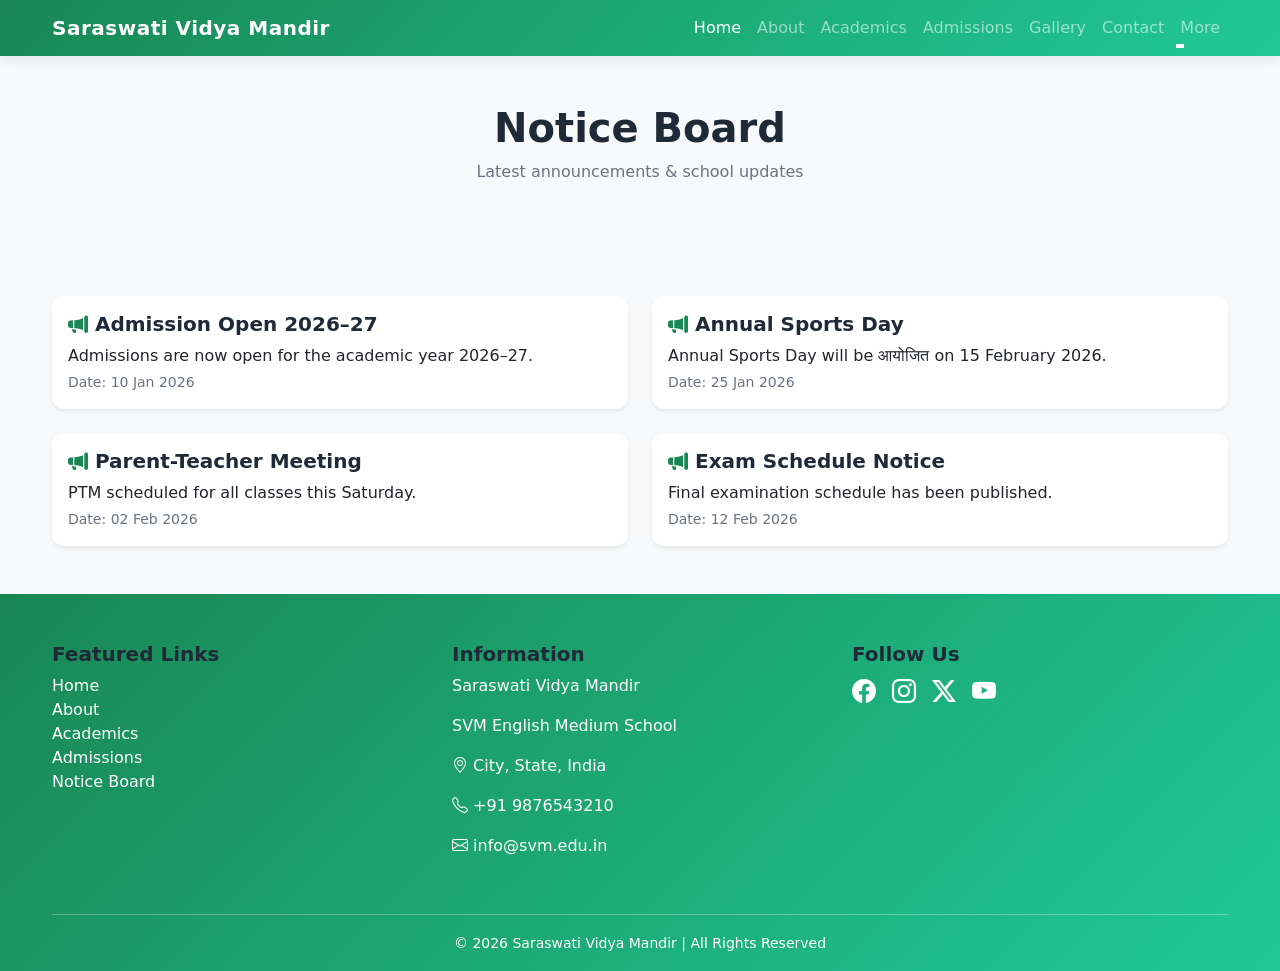
<file: notice.html>
<!DOCTYPE html>
<html lang="en">
<head>
<meta charset="UTF-8">
<title>Notice Board | Saraswati Vidya Mandir</title>
<meta name="viewport" content="width=device-width, initial-scale=1">

<link href="https://cdn.jsdelivr.net/npm/bootstrap@5.3.2/dist/css/bootstrap.min.css" rel="stylesheet">
<link href="https://cdn.jsdelivr.net/npm/bootstrap-icons@1.11.3/font/bootstrap-icons.css" rel="stylesheet">
<link rel="stylesheet" href="css/style.css">
<link rel="icon" href="images/logo.png">
</head>

<body>

<!-- ================= NAVBAR ================= -->
<!-- Navbar -->
<nav class="navbar navbar-expand-lg navbar-dark bg-success sticky-top">
  <div class="container">
    <a class="navbar-brand fw-bold" href="index.html">Saraswati Vidya Mandir</a>

    <button class="navbar-toggler" data-bs-toggle="collapse" data-bs-target="#menu">
      <span class="navbar-toggler-icon"></span>
    </button>

    <div class="collapse navbar-collapse" id="menu">
      <ul class="navbar-nav ms-auto">

        <li class="nav-item">
          <a class="nav-link active" href="index.html">Home</a>
        </li>

        <li class="nav-item">
          <a class="nav-link" href="about.html">About</a>
        </li>

        <li class="nav-item">
          <a class="nav-link" href="academics.html">Academics</a>
        </li>

        <li class="nav-item">
          <a class="nav-link" href="admissions.html">Admissions</a>
        </li>

        <li class="nav-item">
          <a class="nav-link" href="gallery.html">Gallery</a>
        </li>

         <li class="nav-item">
          <a class="nav-link" href="contact.html">Contact</a>
        </li>

        <!-- Dropdown -->
        <li class="nav-item dropdown">
          <a class="nav-link dropdown-toggle" href="#" role="button" data-bs-toggle="dropdown">
            More
          </a>
          <ul class="dropdown-menu">
            <li><a class="dropdown-item" href="notice.html">Notice Board</a></li>
            <li><a class="dropdown-item" href="results.html">Results</a></li>
            <li><a class="dropdown-item" href="faculty.html">Faculty</a></li>
            <li><a class="dropdown-item" href="events.html">Events</a></li>
            <li><a class="dropdown-item" href="achievements.html">Achievements</a></li>
          </ul>
        </li>
      </ul>
    </div>
  </div>
</nav>


<!-- Header -->
<section class="bg-light py-5 text-center">
  <div class="container">
    <h1 class="fw-bold">Notice Board</h1>
    <p class="text-muted">Latest announcements & school updates</p>
  </div>
</section>

<!-- Notice Section -->
<section class="py-5">
<div class="container">
<div class="row g-4">

  <!-- Notice Card -->
  <div class="col-md-6">
    <div class="card shadow-sm p-3">
      <h5 class="fw-bold"><i class="bi bi-megaphone-fill text-success"></i> Admission Open 2026–27</h5>
      <p class="mb-1">Admissions are now open for the academic year 2026–27.</p>
      <small class="text-muted">Date: 10 Jan 2026</small>
    </div>
  </div>

  <div class="col-md-6">
    <div class="card shadow-sm p-3">
      <h5 class="fw-bold"><i class="bi bi-megaphone-fill text-success"></i> Annual Sports Day</h5>
      <p class="mb-1">Annual Sports Day will be आयोजित on 15 February 2026.</p>
      <small class="text-muted">Date: 25 Jan 2026</small>
    </div>
  </div>

  <div class="col-md-6">
    <div class="card shadow-sm p-3">
      <h5 class="fw-bold"><i class="bi bi-megaphone-fill text-success"></i> Parent-Teacher Meeting</h5>
      <p class="mb-1">PTM scheduled for all classes this Saturday.</p>
      <small class="text-muted">Date: 02 Feb 2026</small>
    </div>
  </div>

  <div class="col-md-6">
    <div class="card shadow-sm p-3">
      <h5 class="fw-bold"><i class="bi bi-megaphone-fill text-success"></i> Exam Schedule Notice</h5>
      <p class="mb-1">Final examination schedule has been published.</p>
      <small class="text-muted">Date: 12 Feb 2026</small>
    </div>
  </div>

</div>
</div>
</section>

<!-- Footer -->
<footer class="bg-success text-white pt-5">
<div class="container">
<div class="row">

  <div class="col-md-4 mb-4">
    <h5 class="fw-bold">Featured Links</h5>
    <ul class="list-unstyled">
      <li><a href="index.html" class="text-white text-decoration-none">Home</a></li>
      <li><a href="about.html" class="text-white text-decoration-none">About</a></li>
      <li><a href="academics.html" class="text-white text-decoration-none">Academics</a></li>
      <li><a href="admissions.html" class="text-white text-decoration-none">Admissions</a></li>
      <li><a href="notice.html" class="text-white text-decoration-none">Notice Board</a></li>
    </ul>
  </div>

  <div class="col-md-4 mb-4">
    <h5 class="fw-bold">Information</h5>
    <p>Saraswati Vidya Mandir</p>
    <p>SVM English Medium School</p>
    <p><i class="bi bi-geo-alt"></i> City, State, India</p>
    <p><i class="bi bi-telephone"></i> +91 9876543210</p>
    <p><i class="bi bi-envelope"></i> info@svm.edu.in</p>
  </div>

  <div class="col-md-4 mb-4">
    <h5 class="fw-bold">Follow Us</h5>
    <div class="d-flex gap-3 fs-4">
      <a href="#" class="text-white"><i class="bi bi-facebook"></i></a>
      <a href="#" class="text-white"><i class="bi bi-instagram"></i></a>
      <a href="#" class="text-white"><i class="bi bi-twitter-x"></i></a>
      <a href="#" class="text-white"><i class="bi bi-youtube"></i></a>
    </div>
  </div>

</div>

<hr class="border-light">
<div class="text-center pb-3">
  <small>© 2026 Saraswati Vidya Mandir | All Rights Reserved</small>
</div>
</div>
</footer>

<script src="https://cdn.jsdelivr.net/npm/bootstrap@5.3.2/dist/js/bootstrap.bundle.min.js"></script>
</body>
</html>
</file>
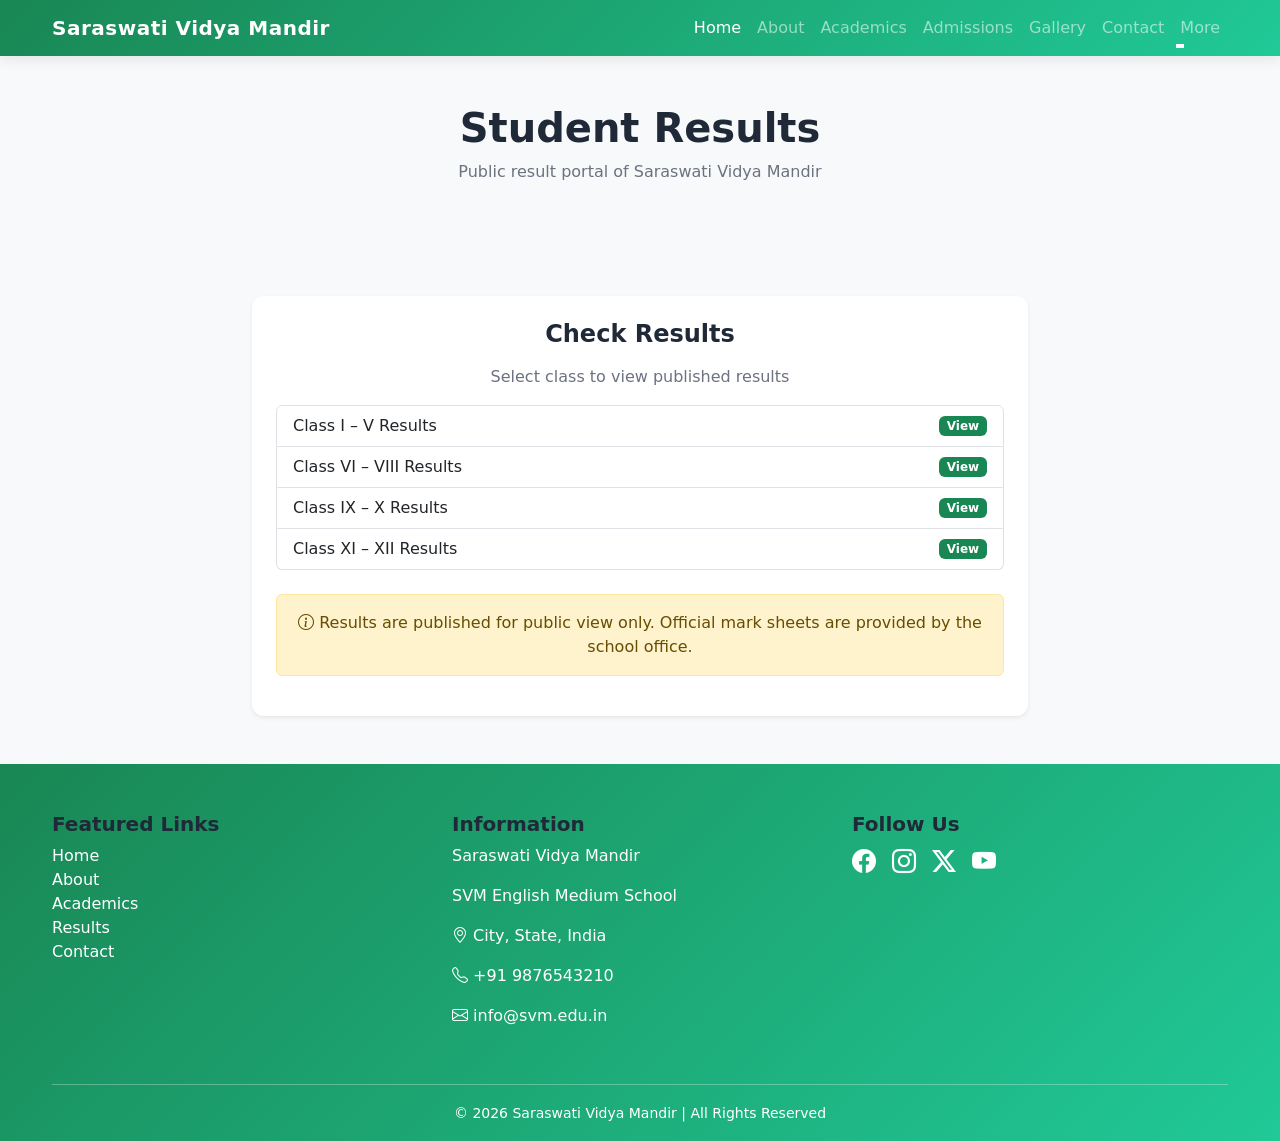
<file: results.html>
<!DOCTYPE html>
<html lang="en">
<head>
<meta charset="UTF-8">
<title>Results | Saraswati Vidya Mandir</title>
<meta name="viewport" content="width=device-width, initial-scale=1">

<link href="https://cdn.jsdelivr.net/npm/bootstrap@5.3.2/dist/css/bootstrap.min.css" rel="stylesheet">
<link href="https://cdn.jsdelivr.net/npm/bootstrap-icons@1.11.3/font/bootstrap-icons.css" rel="stylesheet">
<link rel="stylesheet" href="css/style.css">
<link rel="icon" href="images/logo.png">
</head>

<body>

<!-- ================= NAVBAR ================= -->
<!-- Navbar -->
<nav class="navbar navbar-expand-lg navbar-dark bg-success sticky-top">
  <div class="container">
    <a class="navbar-brand fw-bold" href="index.html">Saraswati Vidya Mandir</a>

    <button class="navbar-toggler" data-bs-toggle="collapse" data-bs-target="#menu">
      <span class="navbar-toggler-icon"></span>
    </button>

    <div class="collapse navbar-collapse" id="menu">
      <ul class="navbar-nav ms-auto">

        <li class="nav-item">
          <a class="nav-link active" href="index.html">Home</a>
        </li>

        <li class="nav-item">
          <a class="nav-link" href="about.html">About</a>
        </li>

        <li class="nav-item">
          <a class="nav-link" href="academics.html">Academics</a>
        </li>

        <li class="nav-item">
          <a class="nav-link" href="admissions.html">Admissions</a>
        </li>

        <li class="nav-item">
          <a class="nav-link" href="gallery.html">Gallery</a>
        </li>

         <li class="nav-item">
          <a class="nav-link" href="contact.html">Contact</a>
        </li>

        <!-- Dropdown -->
        <li class="nav-item dropdown">
          <a class="nav-link dropdown-toggle" href="#" role="button" data-bs-toggle="dropdown">
            More
          </a>
          <ul class="dropdown-menu">
            <li><a class="dropdown-item" href="notice.html">Notice Board</a></li>
            <li><a class="dropdown-item" href="results.html">Results</a></li>
            <li><a class="dropdown-item" href="faculty.html">Faculty</a></li>
            <li><a class="dropdown-item" href="events.html">Events</a></li>
            <li><a class="dropdown-item" href="achievements.html">Achievements</a></li>
          </ul>
        </li>
      </ul>
    </div>
  </div>
</nav>


<!-- Header -->
<section class="bg-light py-5 text-center">
  <div class="container">
    <h1 class="fw-bold">Student Results</h1>
    <p class="text-muted">Public result portal of Saraswati Vidya Mandir</p>
  </div>
</section>

<!-- Results Section -->
<section class="py-5">
<div class="container">

<div class="row justify-content-center">
<div class="col-md-8">

<div class="card shadow-sm p-4 text-center">
  <h4 class="fw-bold mb-3">Check Results</h4>
  <p class="text-muted">Select class to view published results</p>

  <div class="list-group">

    <a href="#" class="list-group-item list-group-item-action d-flex justify-content-between align-items-center">
      Class I – V Results
      <span class="badge bg-success">View</span>
    </a>

    <a href="#" class="list-group-item list-group-item-action d-flex justify-content-between align-items-center">
      Class VI – VIII Results
      <span class="badge bg-success">View</span>
    </a>

    <a href="#" class="list-group-item list-group-item-action d-flex justify-content-between align-items-center">
      Class IX – X Results
      <span class="badge bg-success">View</span>
    </a>

    <a href="#" class="list-group-item list-group-item-action d-flex justify-content-between align-items-center">
      Class XI – XII Results
      <span class="badge bg-success">View</span>
    </a>

  </div>

  <div class="alert alert-warning mt-4">
    <i class="bi bi-info-circle"></i>  
    Results are published for public view only. Official mark sheets are provided by the school office.
  </div>

</div>

</div>
</div>

</div>
</section>

<!-- Footer -->
<footer class="bg-success text-white pt-5">
<div class="container">
<div class="row">

  <div class="col-md-4 mb-4">
    <h5 class="fw-bold">Featured Links</h5>
    <ul class="list-unstyled">
      <li><a href="index.html" class="text-white text-decoration-none">Home</a></li>
      <li><a href="about.html" class="text-white text-decoration-none">About</a></li>
      <li><a href="academics.html" class="text-white text-decoration-none">Academics</a></li>
      <li><a href="results.html" class="text-white text-decoration-none">Results</a></li>
      <li><a href="contact.html" class="text-white text-decoration-none">Contact</a></li>
    </ul>
  </div>

  <div class="col-md-4 mb-4">
    <h5 class="fw-bold">Information</h5>
    <p>Saraswati Vidya Mandir</p>
    <p>SVM English Medium School</p>
    <p><i class="bi bi-geo-alt"></i> City, State, India</p>
    <p><i class="bi bi-telephone"></i> +91 9876543210</p>
    <p><i class="bi bi-envelope"></i> info@svm.edu.in</p>
  </div>

  <div class="col-md-4 mb-4">
    <h5 class="fw-bold">Follow Us</h5>
    <div class="d-flex gap-3 fs-4">
      <a href="#" class="text-white"><i class="bi bi-facebook"></i></a>
      <a href="#" class="text-white"><i class="bi bi-instagram"></i></a>
      <a href="#" class="text-white"><i class="bi bi-twitter-x"></i></a>
      <a href="#" class="text-white"><i class="bi bi-youtube"></i></a>
    </div>
  </div>

</div>

<hr class="border-light">
<div class="text-center pb-3">
  <small>© 2026 Saraswati Vidya Mandir | All Rights Reserved</small>
</div>
</div>
</footer>

<script src="https://cdn.jsdelivr.net/npm/bootstrap@5.3.2/dist/js/bootstrap.bundle.min.js"></script>
</body>
</html>
</file>
<file: css/style.css>
/* ================================
   GLOBAL THEME VARIABLES
================================ */
:root{
    --green-main:#198754;         
    --green-dark:#146c43;
    --green-light:#20c997;
    --green-soft:#d1f2eb;
    --green-gradient:linear-gradient(135deg,#198754,#20c997);

    --dark-text:#1f2937;
    --light-text:#6b7280;
    --bg-light:#f8f9fa;
    --bg-soft:#f0fdf4;

    --shadow-soft:0 4px 12px rgba(0,0,0,0.08);
    --shadow-hover:0 10px 25px rgba(0,0,0,0.15);
}

/* ================================
   GLOBAL RESET
================================ */
*{
    margin:0;
    padding:0;
    box-sizing:border-box;
    font-family: 'Segoe UI', system-ui, -apple-system, BlinkMacSystemFont, sans-serif;
}

body{
    background:var(--bg-light);
    color:var(--dark-text);
    scroll-behavior:smooth;
}

/* ================================
   NAVBAR
================================ */
.navbar{
    background:var(--green-gradient) !important;
    box-shadow:var(--shadow-soft);
}

.navbar-brand{
    letter-spacing:0.5px;
}

.nav-link{
    position:relative;
    transition:0.3s;
}

.nav-link:hover{
    color:#eafff5 !important;
}

.nav-link::after{
    content:'';
    position:absolute;
    left:0;
    bottom:0;
    width:0%;
    height:2px;
    background:#ffffff;
    transition:0.3s;
}

.nav-link:hover::after{
    width:100%;
}

/* Dropdown */
.dropdown-menu{
    border:none;
    box-shadow:var(--shadow-soft);
    animation:dropdownFade 0.8s ease;
}

@keyframes dropdownFade{
    from{opacity:0; transform:translateY(10px);}
    to{opacity:1; transform:translateY(0);}
}

/* ================================
   SECTIONS
================================ */
section{
    padding:70px 0;
}

.bg-soft{
    background:var(--bg-soft);
}

/* ================================
   HEADERS
================================ */
h1.display-5{
    color: white;
}
h1,h2,h3,h4,h5{
    color:var(--dark-text);
}

.text-muted{
    color:var(--light-text) !important;
}

/* ================================
   CARDS
================================ */
.card{
    border:none;
    border-radius:12px;
    box-shadow:var(--shadow-soft);
    transition:0.4s;
    background:white;
}

.card:hover{
    transform:translateY(-8px) scale(1.01);
    box-shadow:var(--shadow-hover);
}

/* ================================
   BUTTONS
================================ */
.btn-success{
    background:var(--green-gradient);
    border:none;
    box-shadow:0 4px 10px rgba(0,0,0,0.15);
    transition:0.3s;
}

.btn-success:hover{
    transform:translateY(-2px);
    filter:brightness(1.1);
}

/* ================================
   IMAGES
================================ */
img{
    border-radius:10px;
    transition:0.4s;
}

img:hover{
    transform:scale(1.02);
}

.gallery-img {
  width: 100%;
  height: 200px;       
  object-fit: cover;   
}

/* ================================
   HERO VIDEO
================================ */
.hero-video{
    width:100%;
    height:90vh;
    object-fit:cover;
}

/* ================================
   FOOTER
================================ */
footer{
    background:var(--green-gradient);
    color:white;
}

footer a{
    color:white;
    transition:0.3s;
}

footer a:hover{
    color:#d1fae5;
    text-decoration:underline;
}

footer hr{
    opacity:0.3;
}

/* ================================
   ICONS
================================ */
.bi{
    transition:0.3s;
}

.bi:hover{
    transform:scale(1.2);
    color:#d1fae5;
}

/* ================================
   FORMS
================================ */
.form-control{
    border-radius:10px;
    padding:10px 14px;
}

.form-control:focus{
    border-color:var(--green-main);
    box-shadow:0 0 0 0.15rem rgba(25,135,84,0.25);
}

/* ================================
   ANIMATIONS
================================ */
.fade-in{
    animation:fadeIn 1s ease;
}

@keyframes fadeIn{
    from{opacity:0; transform:translateY(20px);}
    to{opacity:1; transform:translateY(0);}
}

.float{
    animation:float 4s ease-in-out infinite;
}

@keyframes float{
    0%,100%{transform:translateY(0);}
    50%{transform:translateY(-10px);}
}

/* ================================
   RESPONSIVE DESIGN
================================ */

/* Large Screens (Desktop) */
@media (min-width:1200px){
    .container{
        max-width:1200px;
    }
}

/* Tablets */
@media (max-width:992px){
    h1{font-size:2.2rem;}
    h2{font-size:1.9rem;}
    section{padding:60px 0;}
    .hero-video{height:70vh;}
}

/* Mobile */
@media (max-width:576px){
    h1{font-size:1.8rem;}
    h2{font-size:1.6rem;}
    h3{font-size:1.3rem;}

    section{padding:50px 0;}

    .navbar-brand{
        font-size:1rem;
    }

    .hero-video{
        height:55vh;
    }

    footer{
        text-align:center;
    }

    footer .d-flex{
        justify-content:center;
    }
}

/* ================================
   UTILITIES
================================ */
.shadow-soft{
    box-shadow:var(--shadow-soft);
}

.shadow-hover{
    box-shadow:var(--shadow-hover);
}

.rounded-xl{
    border-radius:16px;
}

.bg-gradient-green{
    background:var(--green-gradient);
}
</file>
